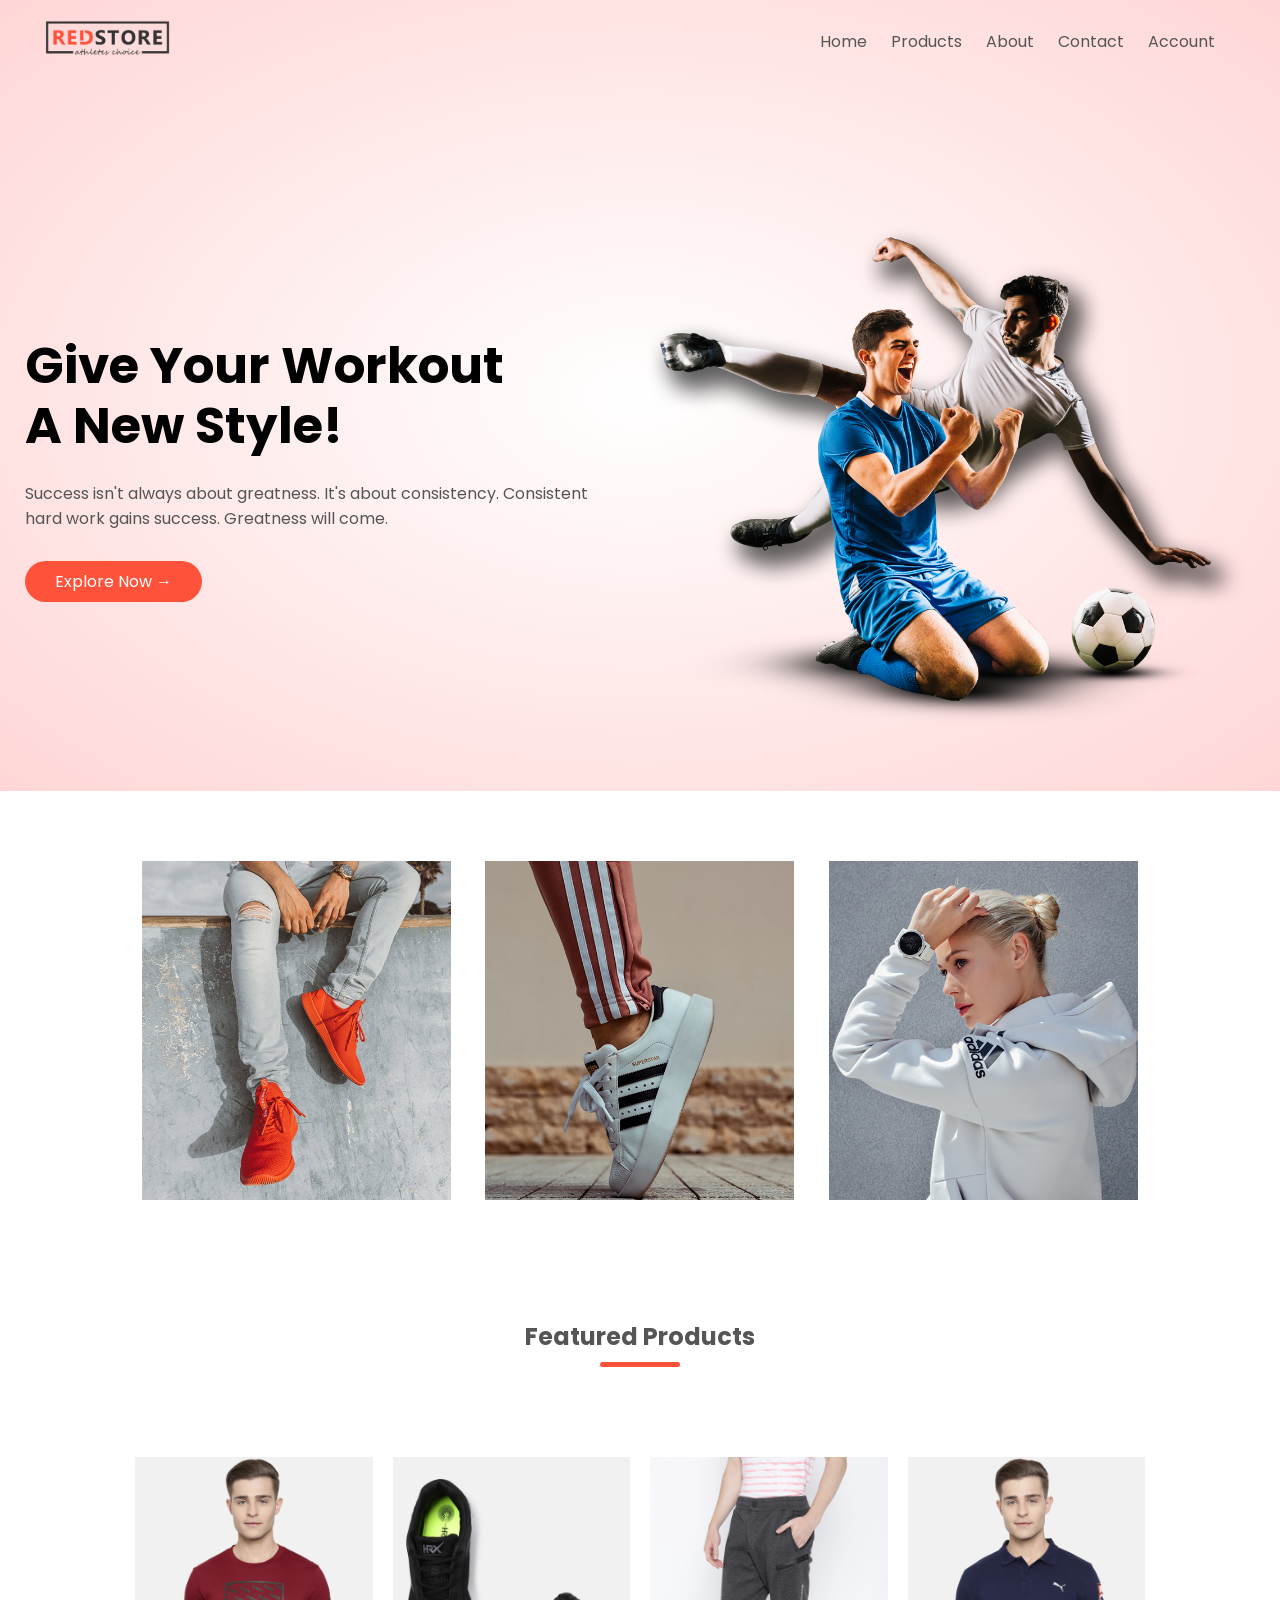
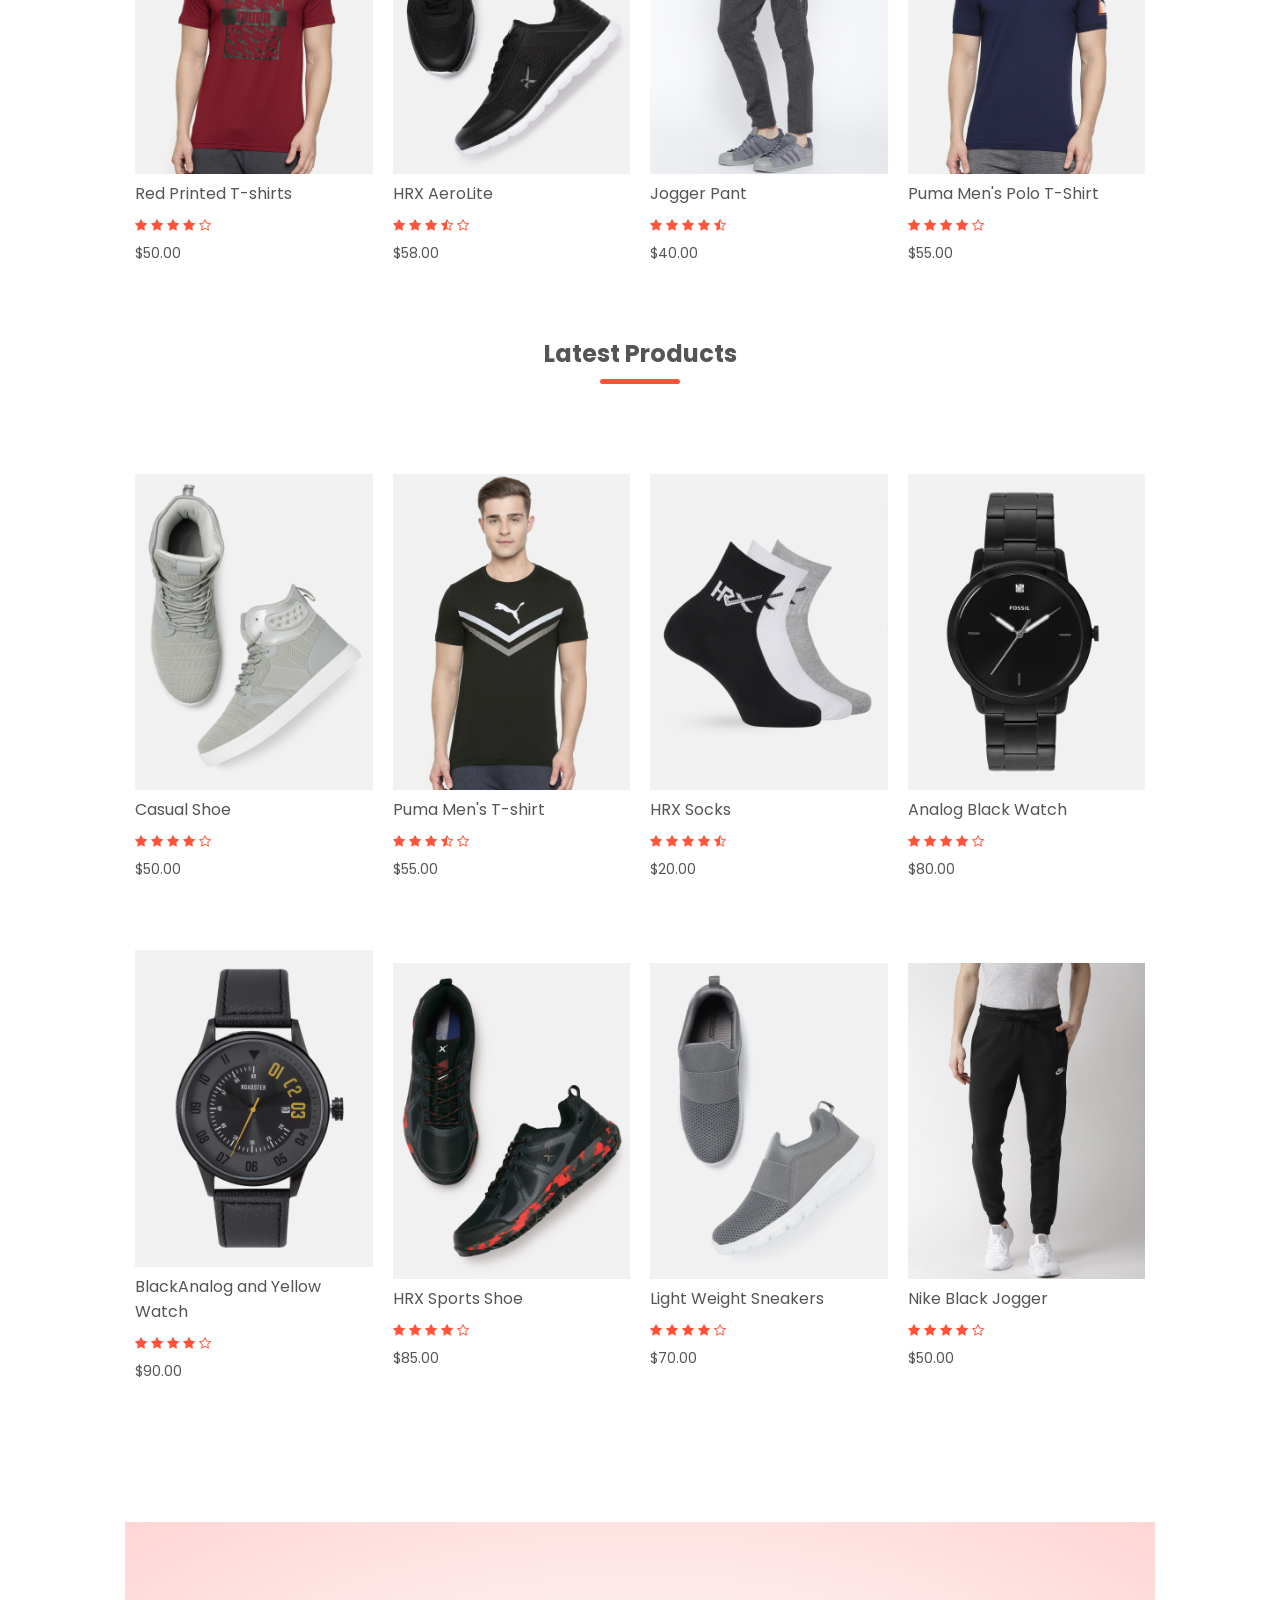
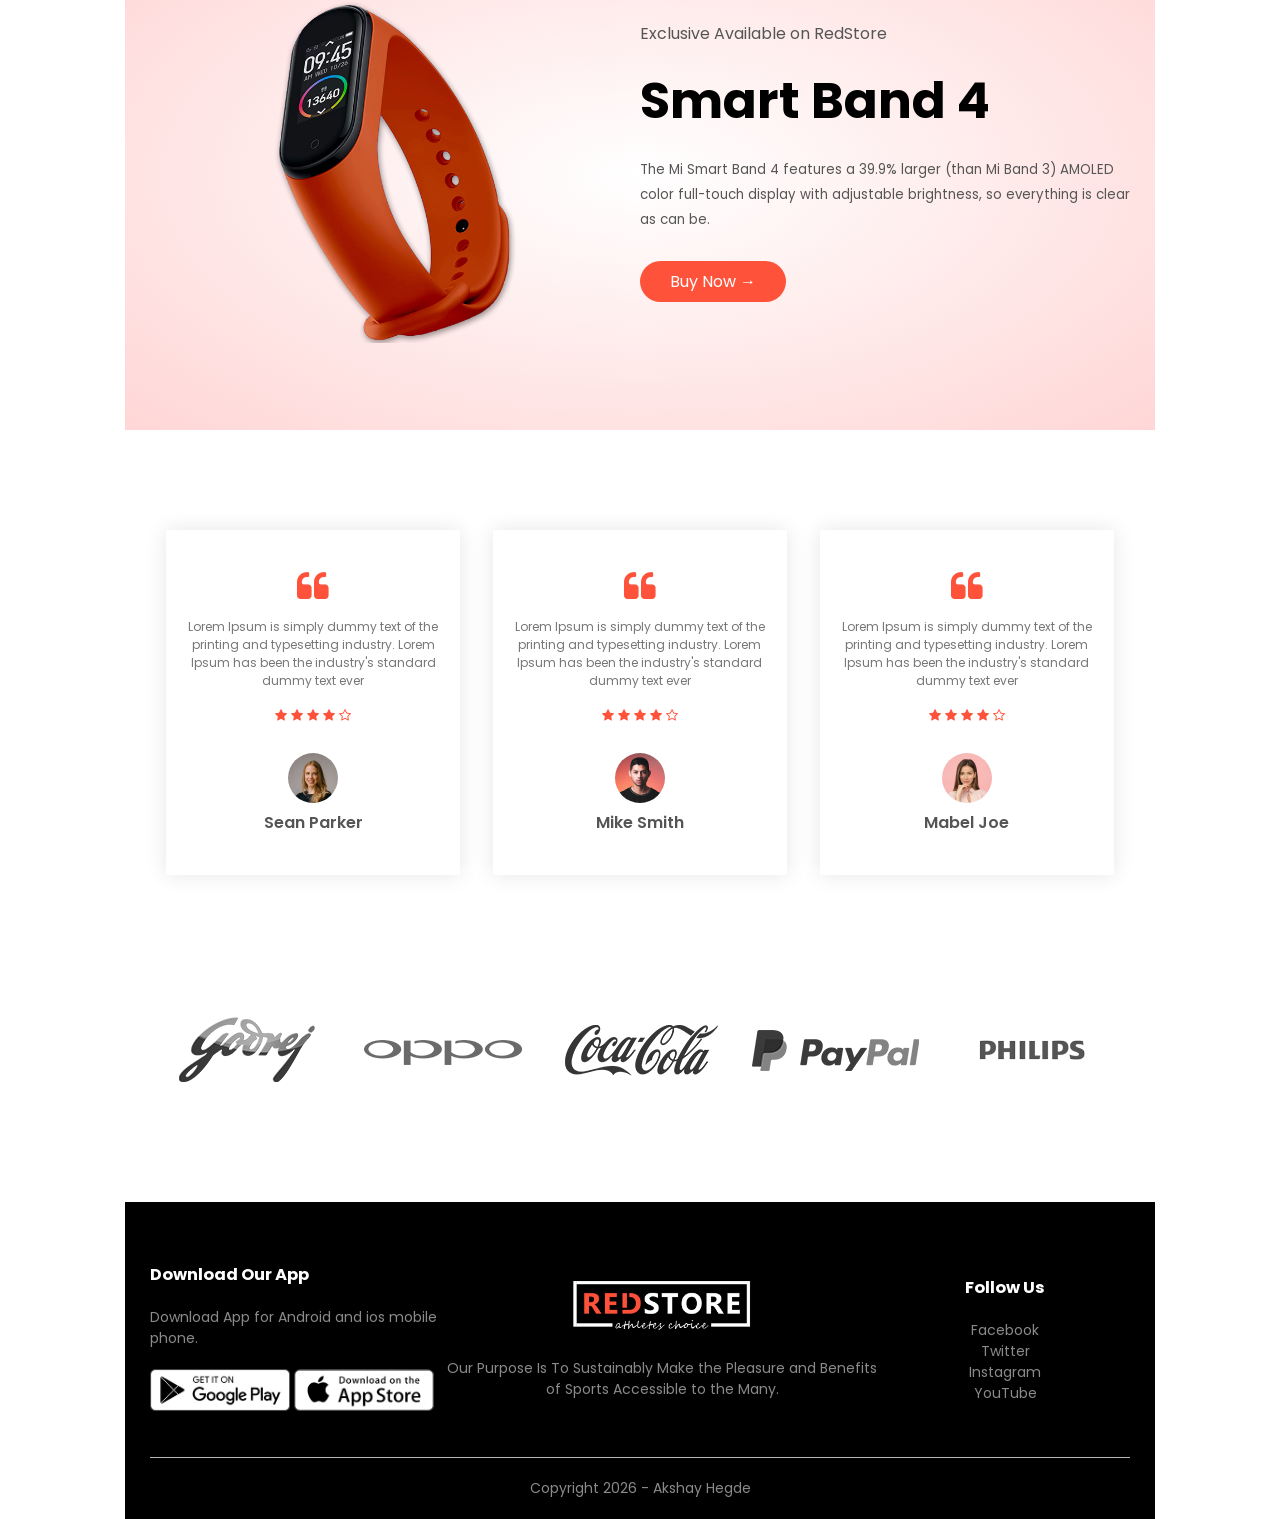
<file: RedStore_Img/index.html>
<!-----------index.html------------->

<!DOCTYPE html>
<html lang="en">
<head>
	<meta charset="UTF-8">
	<meta name="viewport" content="width=device-width,initial-scale=1.0">
	<title>RedStore | OnlineShopping Website Design</title>
	<link rel="stylesheet" href="style.css">
	<link rel="preconnect" href="https://fonts.googleapis.com">
<link rel="preconnect" href="https://fonts.gstatic.com" crossorigin>
<link href="https://fonts.googleapis.com/css2?family=Poppins:wght@300;400;500;600;700&display=swap" rel="stylesheet">
<link rel="stylesheet" href="https://cdnjs.cloudflare.com/ajax/libs/font-awesome/4.7.0/css/font-awesome.min.css">
</head>
<body>
<div class="header">

    <div class="container">
		<div class="navbar">
		<div class="logo">
			<a href="index.html"><img src="images/logo.png"width="125px"></a>
		</div>
		<nav>
			<ul id="MenuItems">
				<li><a href="index.html">Home</a></li>
				<li><a href="product.html">Products</a></li>
				<li><a href="about.html">About</a></li>
				<li><a href="contact.html">Contact</a></li>
				<li><a href="account.html">Account</a></li>
			</ul>
		</nav>
		
	<img src="images/menu.png" class="menu-icon" alt="menu" onclick="menutoggle()">	 
	    </div>
	    <div class="row">
	    	<div class="col-2">
	    		<h1>Give Your Workout<br> A New Style!</h1>
	    		<p>Success isn't always about greatness. It's about
	    		consistency. Consistent<br>hard work gains success. Greatness
	    	will come.</p>
	    	<a href="product.html"class="btn">Explore Now &#8594;</a>
	    	</div>
	    	<div class="col-2">
	    		<img src="images/image1.png">
	    	</div>
	    		
        </div>
    </div>
</div>

<!------------featured categories------------>
<div class="categories">
	<div class="small-container">
		<div class="row">
		<div class="col-3">
			<img src="images/category-1.jpg">
		</div>
		<div class="col-3">
			<img src="images/category-2.jpg">
		</div>
		<div class="col-3">
			<img src="images/category-3.jpg">
		</div>
	    </div>
	</div>
</div>
<!-----------featured products-------------->
<div class="small-container">
	<h2 class="title">Featured Products</h2>
	<div class="row">
	    <div class="col-4">
		<a href="product-details.html"><img src="images/product-1.jpg"></a>
	    <a href="product-details.html"><h4>Red Printed T-shirts</h4></a>
		    <div class="rating">
		    	<i class="fa fa-star"></i>
		    	<i class="fa fa-star"></i>
		    	<i class="fa fa-star"></i>
		    	<i class="fa fa-star"></i>
		    	<i class="fa fa-star-o"></i>
		    </div>
		    <p>$50.00</p>
        </div>
        <div class="col-4">
		<img src="images/product-2.jpg">
		<h4>HRX AeroLite</h4>
		    <div class="rating">
		    	<i class="fa fa-star"></i>
		    	<i class="fa fa-star"></i>
		    	<i class="fa fa-star"></i>
		    	<i class="fa fa-star-half-o"></i>
		    	<i class="fa fa-star-o"></i>
		    </div>
		    <p>$58.00</p>
        </div>
        <div class="col-4">
		<img src="images/product-3.jpg">
		<h4>Jogger Pant</h4>
		    <div class="rating">
		    	<i class="fa fa-star"></i>
		    	<i class="fa fa-star"></i>
		    	<i class="fa fa-star"></i>
		    	<i class="fa fa-star"></i>
		    	<i class="fa fa-star-half-o"></i>
		    </div>
		    <p>$40.00</p>
        </div>
        <div class="col-4">
		<img src="images/product-4.jpg">
		<h4>Puma Men's Polo T-Shirt</h4>
		    <div class="rating">
		    	<i class="fa fa-star"></i>
		    	<i class="fa fa-star"></i>
		    	<i class="fa fa-star"></i>
		    	<i class="fa fa-star"></i>
		    	<i class="fa fa-star-o"></i>
		    </div>
		    <p>$55.00</p>
        </div>
    </div>
    <h2 class="title">Latest Products</h2>
    <div class="row">
	    <div class="col-4">
		<img src="images/product-5.jpg">
		<h4>Casual Shoe</h4>
		    <div class="rating">
		    	<i class="fa fa-star"></i>
		    	<i class="fa fa-star"></i>
		    	<i class="fa fa-star"></i>
		    	<i class="fa fa-star"></i>
		    	<i class="fa fa-star-o"></i>
		    </div>
		    <p>$50.00</p>
        </div>
        <div class="col-4">
		<img src="images/product-6.jpg">
		<h4>Puma Men's T-shirt</h4>
		    <div class="rating">
		    	<i class="fa fa-star"></i>
		    	<i class="fa fa-star"></i>
		    	<i class="fa fa-star"></i>
		    	<i class="fa fa-star-half-o"></i>
		    	<i class="fa fa-star-o"></i>
		    </div>
		    <p>$55.00</p>
        </div>
        <div class="col-4">
		<img src="images/product-7.jpg">
		<h4>HRX Socks</h4>
		    <div class="rating">
		    	<i class="fa fa-star"></i>
		    	<i class="fa fa-star"></i>
		    	<i class="fa fa-star"></i>
		    	<i class="fa fa-star"></i>
		    	<i class="fa fa-star-half-o"></i>
		    </div>
		    <p>$20.00</p>
        </div>
        <div class="col-4">
		<img src="images/product-8.jpg">
		<h4>Analog Black Watch</h4>
		    <div class="rating">
		    	<i class="fa fa-star"></i>
		    	<i class="fa fa-star"></i>
		    	<i class="fa fa-star"></i>
		    	<i class="fa fa-star"></i>
		    	<i class="fa fa-star-o"></i>
		    </div>
		    <p>$80.00</p>
        </div>
</div>
<div class="row">        
        <div class="col-4">
		<img src="images/product-9.jpg">
		<h4>BlackAnalog and Yellow Watch</h4>
		    <div class="rating">
		    	<i class="fa fa-star"></i>
		    	<i class="fa fa-star"></i>
		    	<i class="fa fa-star"></i>
		    	<i class="fa fa-star"></i>
		    	<i class="fa fa-star-o"></i>
		    </div>
		    <p>$90.00</p>
        </div>
        <div class="col-4">
		<img src="images/product-10.jpg">
		<h4>HRX Sports Shoe</h4>
		    <div class="rating">
		    	<i class="fa fa-star"></i>
		    	<i class="fa fa-star"></i>
		    	<i class="fa fa-star"></i>
		    	<i class="fa fa-star"></i>
		    	<i class="fa fa-star-o"></i>
		    </div>
		    <p>$85.00</p>
		</div>
		<div class="col-4">
		<img src="images/product-11.jpg">
		<h4>Light Weight Sneakers</h4>
		    <div class="rating">
		    	<i class="fa fa-star"></i>
		    	<i class="fa fa-star"></i>
		    	<i class="fa fa-star"></i>
		    	<i class="fa fa-star"></i>
		    	<i class="fa fa-star-o"></i>
		    </div>
		    <p>$70.00</p>
		</div>
		<div class="col-4">
		<img src="images/product-12.jpg">
		<h4>Nike Black Jogger</h4>
		    <div class="rating">
		    	<i class="fa fa-star"></i>
		    	<i class="fa fa-star"></i>
		    	<i class="fa fa-star"></i>
		    	<i class="fa fa-star"></i>
		    	<i class="fa fa-star-o"></i>
		    </div>
		    <p>$50.00</p>
		</div>
</div>
<!----------offer--------->
<div class="offer">
	<div class="small-container">
		<div class="row">
			<div class="col-2">
				<img src="images/exclusive.png" class="offer-img">
			</div>
			<div class="col-2">
				<p>Exclusive Available on RedStore</p>
				<h1>Smart Band 4</h1>
				<small>The Mi Smart Band 4 features a 39.9% larger
				(than Mi Band 3) AMOLED color full-touch display with
			    adjustable brightness, so everything is clear as can be.</small>
			    <br><a href="" class="btn">Buy Now &#8594;</a>
			</div>
	    </div>
	</div>
</div>
<!-----------testimonial------------->
<div class="testimonial">
	<div class="small-container">
		<div class="row">
			<div class="col-3">
				<i class="fa fa-quote-left"></i>
                <p>Lorem Ipsum is simply dummy text of the printing
				and typesetting industry. Lorem Ipsum has been the
				industry's standard dummy text ever</p>
				<div class="rating">
		    	<i class="fa fa-star"></i>
		    	<i class="fa fa-star"></i>
		    	<i class="fa fa-star"></i>
		    	<i class="fa fa-star"></i>
		    	<i class="fa fa-star-o"></i>
		        </div>
		    <img src="images/user-1.png">
		    <h3>Sean Parker</h3>
		    </div>
		    <div class="col-3">
				<i class="fa fa-quote-left"></i>
                <p>Lorem Ipsum is simply dummy text of the printing
				and typesetting industry. Lorem Ipsum has been the
				industry's standard dummy text ever</p>
				<div class="rating">
		    	<i class="fa fa-star"></i>
		    	<i class="fa fa-star"></i>
		    	<i class="fa fa-star"></i>
		    	<i class="fa fa-star"></i>
		    	<i class="fa fa-star-o"></i>
		        </div>
		        <img src="images/user-2.png">
		        <h3>Mike Smith</h3>
		    </div>
		    <div class="col-3">
				<i class="fa fa-quote-left"></i>
                <p>Lorem Ipsum is simply dummy text of the printing
				and typesetting industry. Lorem Ipsum has been the
				industry's standard dummy text ever</p>
				<div class="rating">
		    	<i class="fa fa-star"></i>
		    	<i class="fa fa-star"></i>
		    	<i class="fa fa-star"></i>
		    	<i class="fa fa-star"></i>
		    	<i class="fa fa-star-o"></i>
		        </div>
		        <img src="images/user-3.png">
		        <h3>Mabel Joe</h3>
		    </div>
		</div>
	</div>
</div>
<!------------brands--------->
<div class="brands">
	<div class="small-container">
		<div class="row">
			<div class="col-5">
				<img src="images/logo-godrej.png">
			</div>
			<div class="col-5">
				<img src="images/logo-oppo.png">
			</div>
			<div class="col-5">
				<img src="images/logo-coca-cola.png">
			</div>
			<div class="col-5">
				<img src="images/logo-paypal.png">
			</div>
			<div class="col-5">
				<img src="images/logo-philips.png">
			</div>
		</div>
	</div>
</div>

<!-------footer------->
<div class="footer">
	<div class="container">
		<div class="row">
			<div class="footer-col-1">
				<h3>Download Our App</h3>
				<p>Download App for Android and ios mobile phone.</p>
				<div class="app-logo">
					<img src="images/play-store.png">
					<img src="images/app-store.png">
				</div>
			</div>
			<div class="footer-col-2">
				<img src="images/logo-white.png">
				<p>Our Purpose Is To Sustainably Make the Pleasure and
				 Benefits of Sports Accessible to the Many.</p>
			</div>
			<div class="footer-col-3">
				<h3>Follow Us</h3>
				<ul>
					<li>Facebook</li>
					<li>Twitter</li>
					<li>Instagram</li>
					<li>YouTube</li>
				</ul>
			</div>
		</div>
		<hr>
		<p class="copyright">Copyright 2026 - Akshay Hegde </p>
	</div>
</div>
<!-------js for toggle menu--------->
<script>
	var MenuItems = document.getElementById("MenuItems");
	MenuItems.style.maxHeight = "0px";
	function menutoggle(){
		if(MenuItems.style.maxHeight == "0px")
		{
			MenuItems.style.maxHeight = "200px"
		}
		else{
			MenuItems.style.maxHeight = "0px"
		}
	} 
	
</script>

</body>
</html>
</file>
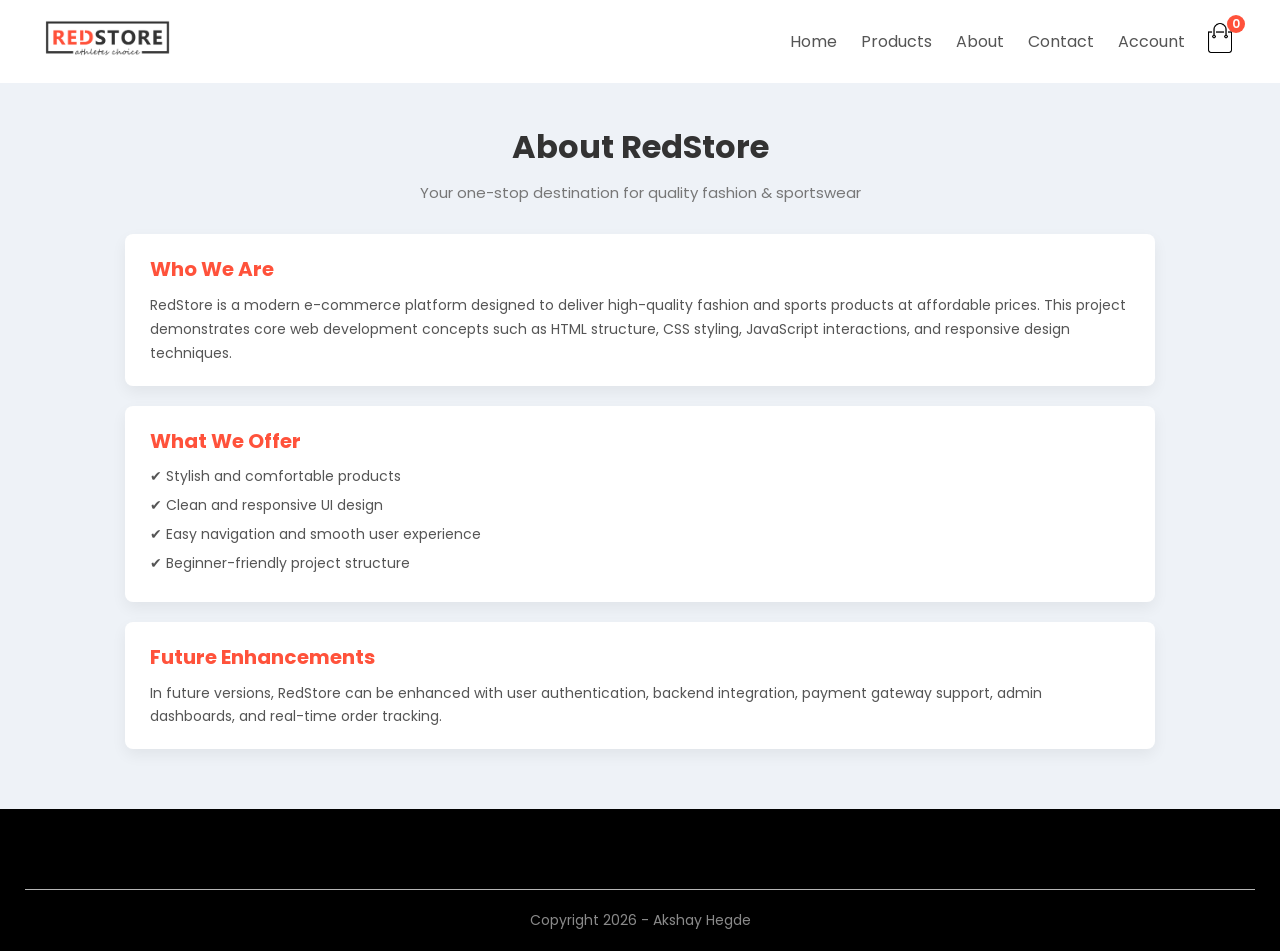
<file: RedStore_Img/about.html>
<!DOCTYPE html>
<html lang="en">
<head>
    <meta charset="UTF-8">
    <meta name="viewport" content="width=device-width, initial-scale=1.0">
    <title>About Us - RedStore</title>
    <link rel="stylesheet" href="style.css">
    <link href="https://fonts.googleapis.com/css2?family=Poppins:wght@300;400;500;600&display=swap" rel="stylesheet">
</head>
<body>

<!-- Navbar -->
<div class="container">
    <div class="navbar">
        <div class="logo">
            <img src="images/logo.png" width="125px">
        </div>
        <nav>
            <ul id="MenuItems">
                <li><a href="index.html">Home</a></li>
                <li><a href="product.html">Products</a></li>
                <li><a href="about.html" class="active">About</a></li>
                <li><a href="contact.html">Contact</a></li>
                <li><a href="account.html">Account</a></li>
            </ul>
        </nav>
        <a href="cart.html" class="cart-icon">
  <img src="images/cart.png" width="30px">
  <span id="cart-count">0</span>
</a>
    </div>
</div>

<!-- About Section -->
<section class="about-page">
    <div class="small-container">
        <h1>About RedStore</h1>
        <p class="about-tagline">Your one-stop destination for quality fashion & sportswear</p>

        <div class="about-box">
            <h3>Who We Are</h3>
            <p>
                RedStore is a modern e-commerce platform designed to deliver high-quality
                fashion and sports products at affordable prices. This project demonstrates
                core web development concepts such as HTML structure, CSS styling,
                JavaScript interactions, and responsive design techniques.
            </p>
        </div>

        <div class="about-box">
            <h3>What We Offer</h3>
            <ul>
                <li>✔ Stylish and comfortable products</li>
                <li>✔ Clean and responsive UI design</li>
                <li>✔ Easy navigation and smooth user experience</li>
                <li>✔ Beginner-friendly project structure</li>
            </ul>
        </div>

        <div class="about-box">
            <h3>Future Enhancements</h3>
            <p>
                In future versions, RedStore can be enhanced with user authentication,
                backend integration, payment gateway support, admin dashboards,
                and real-time order tracking.
            </p>
        </div>
    </div>
</section>

<!-- Footer -->
<div class="footer">
    <div class="container">
        <hr>
        <p class="copyright">Copyright 2026 - Akshay Hegde</p>
    </div>
</div>

</body>
</html>
</file>
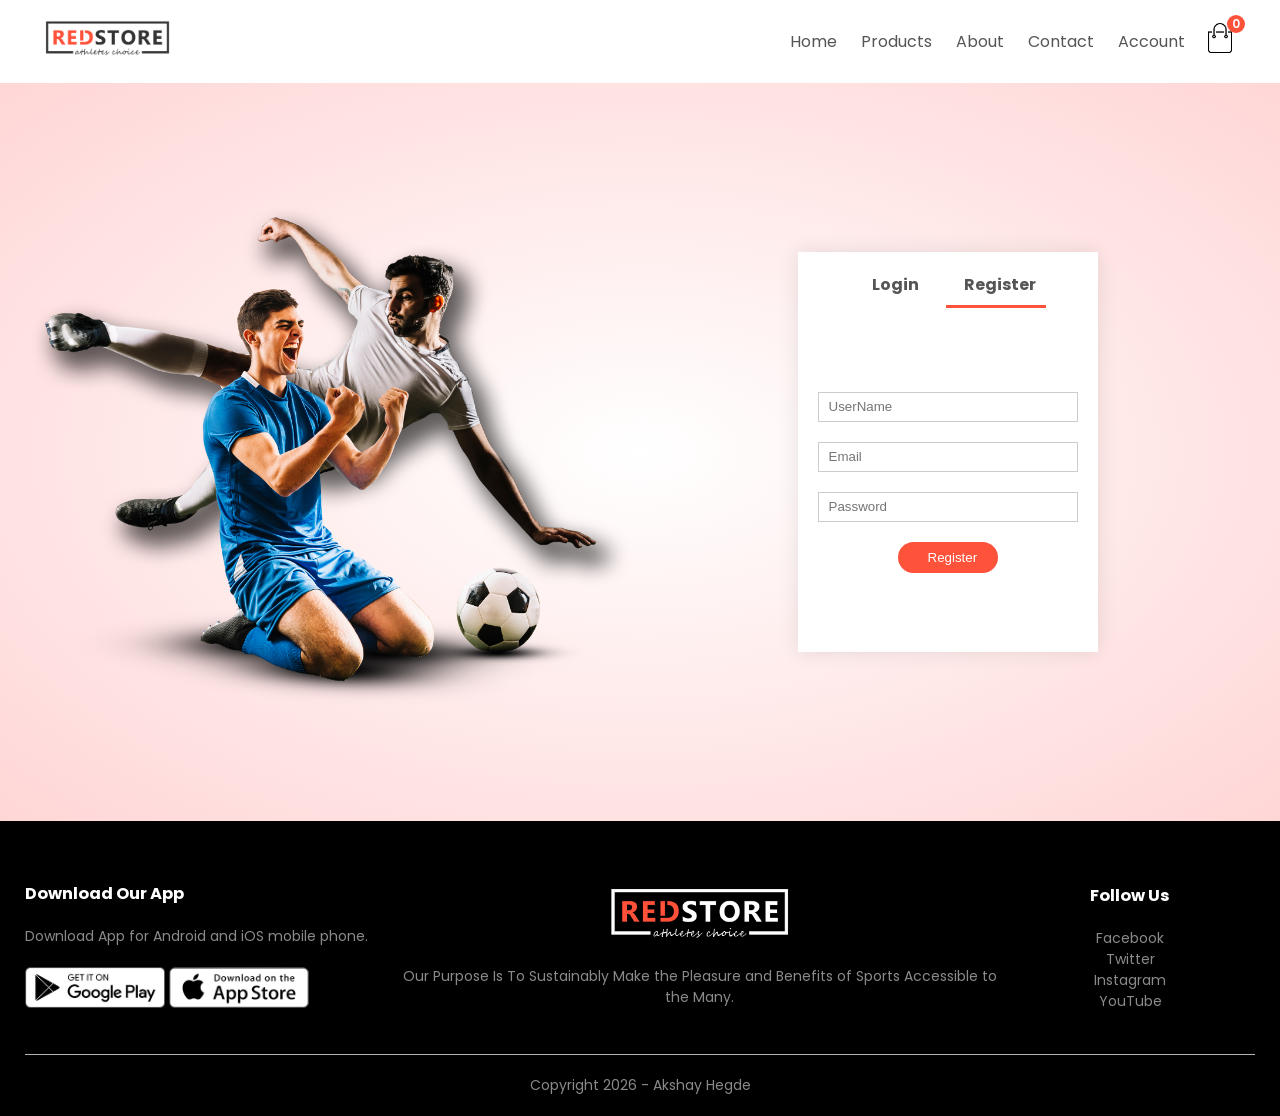
<file: RedStore_Img/account.html>
<!----------account.html----------->

<!DOCTYPE html>
<html lang="en">
<head>
	<meta charset="UTF-8">
	<meta name="viewport" content="width=device-width,initial-scale=1.0">
	<title>Account - RedStore</title>
	<link rel="stylesheet" href="style.css">
	<link rel="preconnect" href="https://fonts.googleapis.com">
	<link rel="preconnect" href="https://fonts.gstatic.com" crossorigin>
	<link href="https://fonts.googleapis.com/css2?family=Poppins:wght@300;400;500;600;700&display=swap" rel="stylesheet">
	<link rel="stylesheet" href="https://cdnjs.cloudflare.com/ajax/libs/font-awesome/4.7.0/css/font-awesome.min.css">
</head>
<body>

    <!-- Navbar -->
    <div class="container">
		<div class="navbar">
			<div class="logo">
				<img src="images/logo.png" width="125px" alt="RedStore Logo">
			</div>
			<nav>
				<ul id="MenuItems">
					<li><a href="">Home</a></li>
					<li><a href="">Products</a></li>
					<li><a href="">About</a></li>
					<li><a href="">Contact</a></li>
					<li><a href="">Account</a></li>
				</ul>
			</nav>
			<a href="cart.html" class="cart-icon">
				<img src="images/cart.png" width="30px" alt="Cart">
				<span id="cart-count">0</span>
			</a>
			<img src="images/menu.png" class="menu-icon" alt="menu" onclick="menutoggle()">	 
	    </div>
    </div>

    <!-- Account Page -->
    <div class="account-page">
		<div class="container">
			<div class="row">
				<div class="col-2">
					<img src="images/image1.png" width="100%" alt="Account Image">
				</div>
				<div class="col-2">
					<div class="form-container">
						<div class="form-btn">
							<span onclick="login()">Login</span>
							<span onclick="register()">Register</span>
							<hr id="Indicator">
						</div>

						<!-- Login Form -->
						<form id="LoginForm">
							<input type="text" placeholder="UserName" required>
							<input type="password" placeholder="Password" required>
							<button type="submit" class="btn">Login</button>
							<br>
							<a href="#">Forgot password?</a>
						</form>

						<!-- Register Form -->
						<form id="RegForm">
							<input type="text" placeholder="UserName" required>
							<input type="email" placeholder="Email" required>
							<input type="password" placeholder="Password" required>
							<button type="submit" class="btn">Register</button>
						</form>

					</div>
				</div>
			</div>
		</div>
	</div>

    <!-- Footer -->
    <div class="footer">
		<div class="container">
			<div class="row">
				<div class="footer-col-1">
					<h3>Download Our App</h3>
					<p>Download App for Android and iOS mobile phone.</p>
					<div class="app-logo">
						<img src="images/play-store.png" alt="Play Store">
						<img src="images/app-store.png" alt="App Store">
					</div>
				</div>
				<div class="footer-col-2">
					<img src="images/logo-white.png" alt="RedStore Logo">
					<p>Our Purpose Is To Sustainably Make the Pleasure and Benefits of Sports Accessible to the Many.</p>
				</div>
				<div class="footer-col-3">
					<h3>Follow Us</h3>
					<ul>
						<li>Facebook</li>
						<li>Twitter</li>
						<li>Instagram</li>
						<li>YouTube</li>
					</ul>
				</div>
			</div>
			<hr>
			<p class="copyright">Copyright 2026 - Akshay Hegde</p>
		</div>
	</div>

    <!-- JS for Menu Toggle -->
	<script>
		var MenuItems = document.getElementById("MenuItems");
		MenuItems.style.maxHeight = "0px";
		function menutoggle(){
			if(MenuItems.style.maxHeight == "0px"){
				MenuItems.style.maxHeight = "200px";
			} else {
				MenuItems.style.maxHeight = "0px";
			}
		} 
	</script>

	<!-- JS for Form Toggle -->
	<script>
		var LoginForm = document.getElementById("LoginForm");
		var RegForm = document.getElementById("RegForm");
		var Indicator = document.getElementById("Indicator");

		function register(){
			RegForm.style.transform = "translateX(0px)";
			LoginForm.style.transform = "translateX(0px)";
			Indicator.style.transform = "translateX(100px)";
		}

		function login(){
			RegForm.style.transform = "translateX(300px)";
			LoginForm.style.transform = "translateX(300px)";
			Indicator.style.transform = "translateX(0px)";
		}

		// ------------------ Frontend Login/Register ------------------

		// Register user
		RegForm.addEventListener("submit", function(e){
			e.preventDefault();
			var username = RegForm.querySelector('input[placeholder="UserName"]').value;
			var email = RegForm.querySelector('input[placeholder="Email"]').value;
			var password = RegForm.querySelector('input[placeholder="Password"]').value;

			if(!username || !email || !password){
				alert("Please fill all fields!");
				return;
			}

			var users = JSON.parse(localStorage.getItem("users") || "[]");
			if(users.some(u => u.username === username)){
				alert("Username already exists!");
				return;
			}

			users.push({username, email, password});
			localStorage.setItem("users", JSON.stringify(users));
			alert("Registration successful! You can now login.");
			login(); // Switch to login form
		});

		// Login user
		LoginForm.addEventListener("submit", function(e){
			e.preventDefault();
			var username = LoginForm.querySelector('input[placeholder="UserName"]').value;
			var password = LoginForm.querySelector('input[placeholder="Password"]').value;

			var users = JSON.parse(localStorage.getItem("users") || "[]");
			var user = users.find(u => u.username === username && u.password === password);

			if(user){
				localStorage.setItem("loggedInUser", JSON.stringify(user));
				alert("Login successful!");
				window.location.href = "index.html";
			} else {
				alert("Invalid username or password!");
			}
		});
	</script>

</body>
</html>
</file>
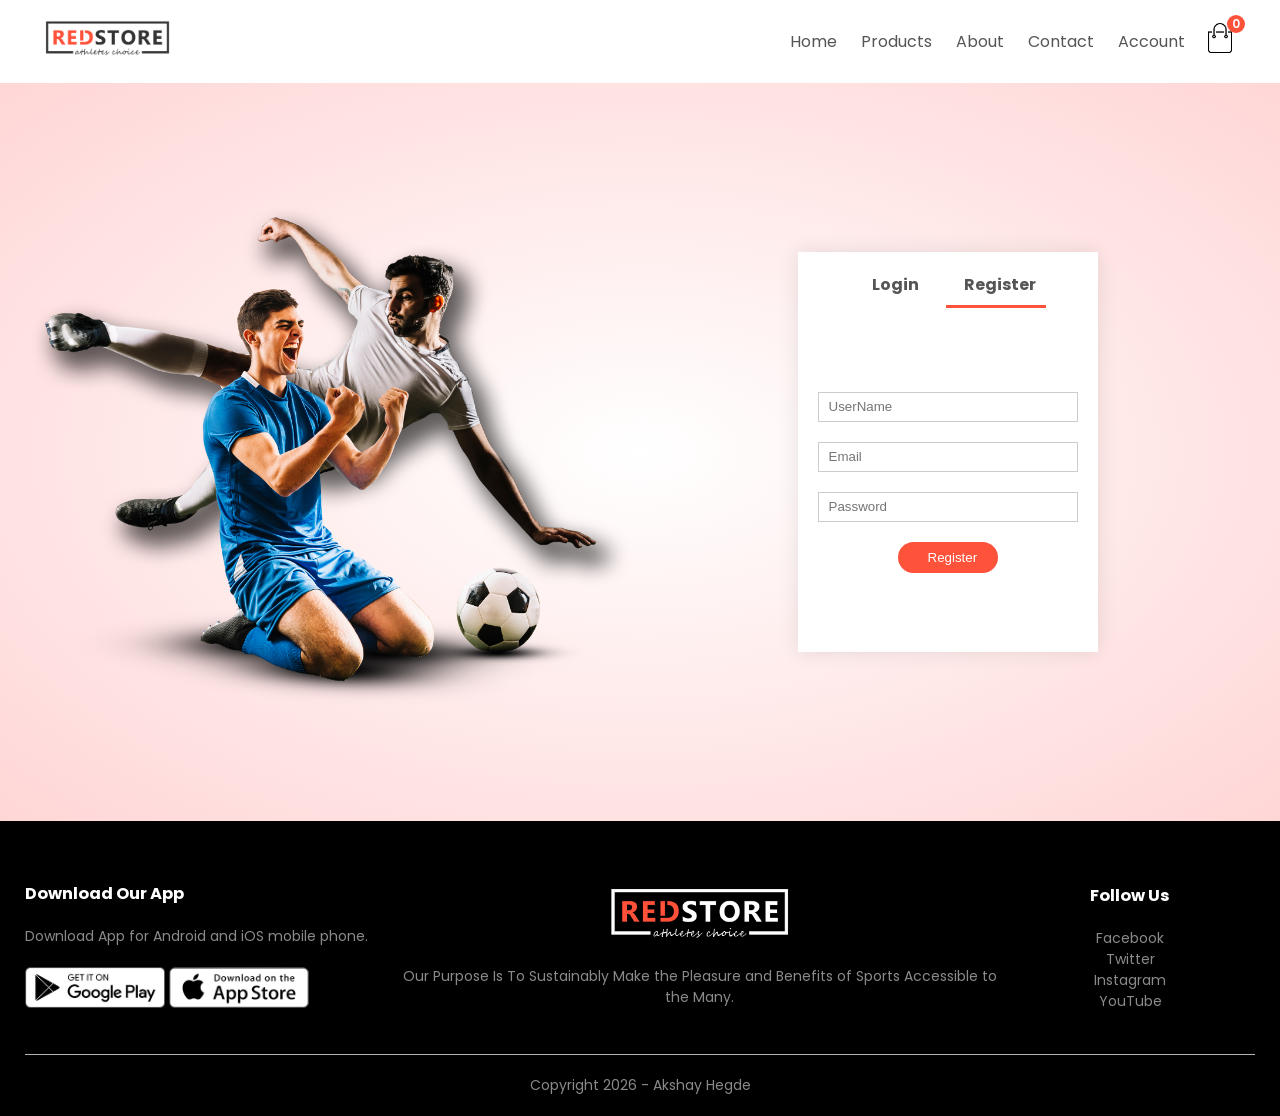
<file: RedStore_Img/cart.html>
<!------- cart.html --------->
<!DOCTYPE html>
<html lang="en">
<head>
	<meta charset="UTF-8">
	<meta name="viewport" content="width=device-width, initial-scale=1.0">
	<title>Cart - RedStore</title>

	<link rel="stylesheet" href="style.css">
	<link href="https://fonts.googleapis.com/css2?family=Poppins:wght@300;400;500;600;700&display=swap" rel="stylesheet">
	<link rel="stylesheet" href="https://cdnjs.cloudflare.com/ajax/libs/font-awesome/4.7.0/css/font-awesome.min.css">
</head>
<body>

<script>
/* -------- LOGIN CHECK -------- */
const loggedInUser = JSON.parse(localStorage.getItem("loggedInUser"));
if(!loggedInUser){
	alert("Please login to view your cart");
	window.location.href = "account.html";
}
</script>

<!---------- Navbar ---------->
<div class="container">
	<div class="navbar">
		<div class="logo">
			<a href="index.html">
				<img src="images/logo.png" width="125px" alt="Logo">
			</a>
		</div>
		<nav>
			<ul id="MenuItems">
				<li><a href="index.html">Home</a></li>
				<li><a href="product.html">Products</a></li>
				<li><a href="about.html">About</a></li>
				<li><a href="contact.html">Contact</a></li>
				<li><a href="account.html">Account</a></li>
			</ul>
		</nav>
		<a href="cart.html" class="cart-icon">
			<img src="images/cart.png" width="30px">
			<span id="cart-count">0</span>
		</a>
		<img src="images/menu.png" class="menu-icon" onclick="menutoggle()">
	</div>
</div>

<!---------- Cart Section ---------->
<div class="small-container cart-page">

	<table id="cart-table">
		<tr>
			<th>Product</th>
			<th>Quantity</th>
			<th>Subtotal</th>
		</tr>
	</table>

	<p id="empty-cart-msg" style="text-align:center; display:none;">
		Your cart is empty
	</p>

	<div class="total-price">
		<table>
			<tr>
				<td>Subtotal</td>
				<td id="subtotal">$0.00</td>
			</tr>
			<tr>
				<td>Tax (10%)</td>
				<td id="tax">$0.00</td>
			</tr>
			<tr>
				<td>Total</td>
				<td id="total">$0.00</td>
			</tr>
		</table>
	</div>

	<div class="buy-now-wrapper">
		<a id="action-link" href="product.html">
			<button id="action-btn" class="buy-now-btn">Continue Shopping</button>
		</a>
	</div>
</div>

<!---------- Footer ---------->
<div class="footer">
	<div class="container">
		<hr>
		<p class="copyright">
			Copyright 2026 - Akshay Hegde
		</p>
	</div>
</div>

<script>
/* -------- MENU TOGGLE -------- */
var MenuItems = document.getElementById("MenuItems");
MenuItems.style.maxHeight = "0px";
function menutoggle(){
	MenuItems.style.maxHeight =
	MenuItems.style.maxHeight == "0px" ? "200px" : "0px";
}

/* -------- CART LOGIC -------- */
let cart = JSON.parse(localStorage.getItem("cart")) || [];

const cartTable = document.getElementById("cart-table");
const subtotalEl = document.getElementById("subtotal");
const taxEl = document.getElementById("tax");
const totalEl = document.getElementById("total");
const emptyMsg = document.getElementById("empty-cart-msg");
const cartCount = document.getElementById("cart-count");
const actionBtn = document.getElementById("action-btn");
const actionLink = document.getElementById("action-link");

function updateCartCount(){
	let count = cart.reduce((sum,item)=> sum + item.quantity, 0);
	cartCount.innerText = count;
}

function renderCart(){

	cartTable.innerHTML = `
	<tr>
		<th>Product</th>
		<th>Quantity</th>
		<th>Subtotal</th>
	</tr>`;

	if(cart.length === 0){
		emptyMsg.style.display = "block";
		subtotalEl.innerText = "$0.00";
		taxEl.innerText = "$0.00";
		totalEl.innerText = "$0.00";

		actionBtn.innerText = "Continue Shopping";
		actionLink.href = "product.html";

		updateCartCount();
		return;
	}

	emptyMsg.style.display = "none";
	let subtotal = 0;

	cart.forEach((item,index)=>{
		let itemTotal = item.price * item.quantity;
		subtotal += itemTotal;

		let row = document.createElement("tr");
		row.innerHTML = `
		<td>
			<div class="cart-info">
				<img src="${item.image}">
				<div>
					<p>${item.name}</p>
					<small>Price: $${item.price}</small><br>
					<a href="#" class="remove" data-index="${index}">Remove</a>
				</div>
			</div>
		</td>
		<td>
			<input type="number" min="1" value="${item.quantity}"
			       class="qty" data-index="${index}">
		</td>
		<td>$${itemTotal.toFixed(2)}</td>
		`;
		cartTable.appendChild(row);
	});

	let tax = subtotal * 0.10;
	subtotalEl.innerText = "$" + subtotal.toFixed(2);
	taxEl.innerText = "$" + tax.toFixed(2);
	totalEl.innerText = "$" + (subtotal + tax).toFixed(2);

	actionBtn.innerText = "Buy Now";
	actionLink.href = "payment.html";

	updateCartCount();
	addEvents();
}

function addEvents(){

	document.querySelectorAll(".qty").forEach(input=>{
		input.addEventListener("change", e=>{
			let i = e.target.dataset.index;
			cart[i].quantity = parseInt(e.target.value);
			localStorage.setItem("cart", JSON.stringify(cart));
			renderCart();
		});
	});

	document.querySelectorAll(".remove").forEach(btn=>{
		btn.addEventListener("click", e=>{
			e.preventDefault();
			let i = e.target.dataset.index;
			cart.splice(i,1);
			localStorage.setItem("cart", JSON.stringify(cart));
			renderCart();
		});
	});
}

renderCart();
</script>

</body>
</html>
</file>
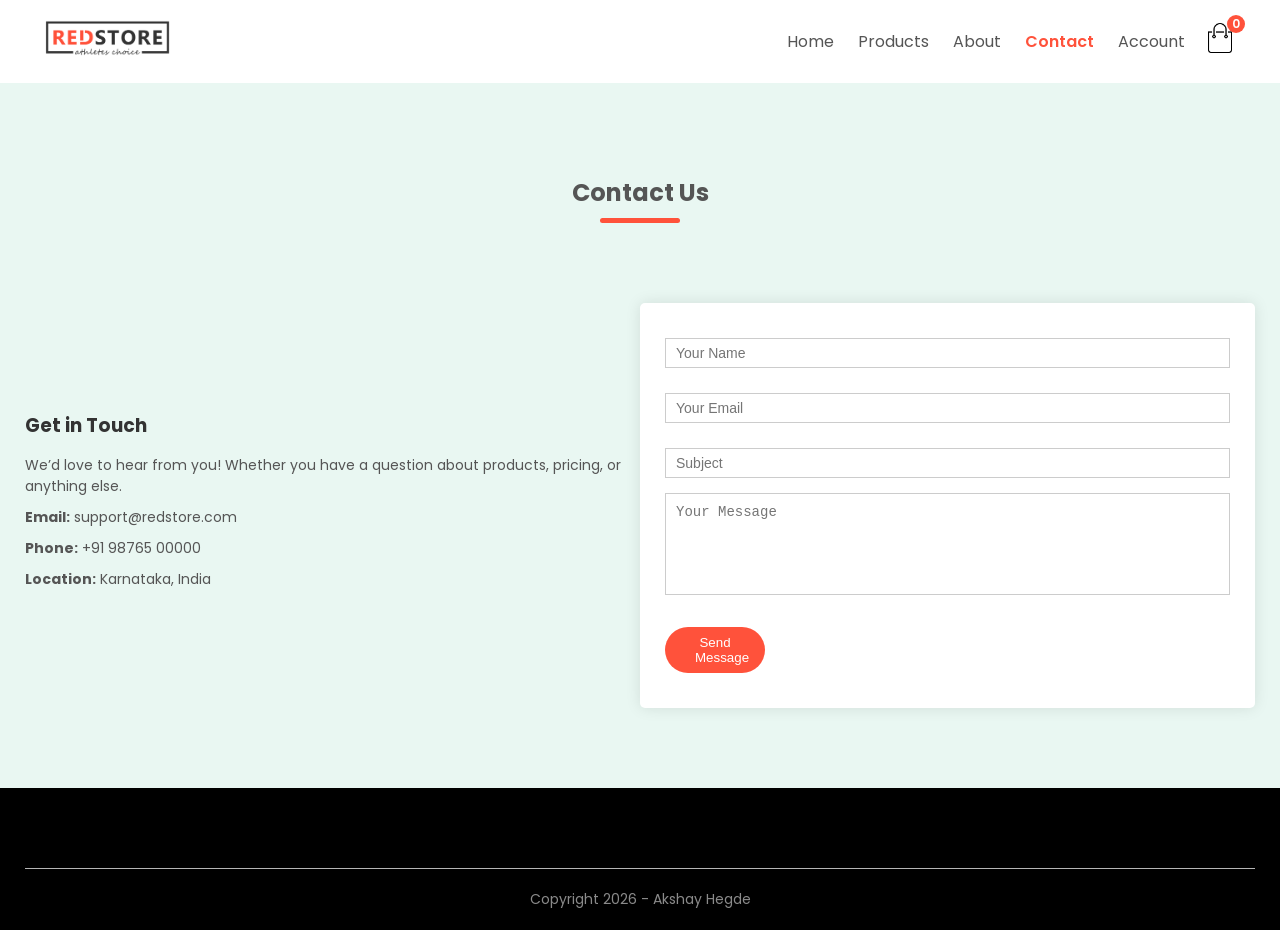
<file: RedStore_Img/contact.html>
<!----------contact.html----------->
<!DOCTYPE html>
<html lang="en">
<head>
    <meta charset="UTF-8">
    <meta name="viewport" content="width=device-width, initial-scale=1.0">
    <title>Contact Us - RedStore</title>
    <link rel="stylesheet" href="style.css">
    <link rel="preconnect" href="https://fonts.googleapis.com">
    <link rel="preconnect" href="https://fonts.gstatic.com" crossorigin>
    <link href="https://fonts.googleapis.com/css2?family=Poppins:wght@300;400;500;600&display=swap" rel="stylesheet">
</head>
<body>

<!-- Navbar -->
<div class="container">
    <div class="navbar">
        <div class="logo">
            <a href="index.html"><img src="images/logo.png" width="125px"></a>
        </div>
        <nav>
            <ul id="MenuItems">
                <li><a href="index.html">Home</a></li>
                <li><a href="product.html">Products</a></li>
                <li><a href="about.html">About</a></li>
                <li><a href="contact.html" class="active-link">Contact</a></li>
                <li><a href="account.html">Account</a></li>
            </ul>
        </nav>
        <a href="cart.html" class="cart-icon">
  <img src="images/cart.png" width="30px">
  <span id="cart-count">0</span>
</a>
        <img src="images/menu.png" class="menu-icon" onclick="menutoggle()">
    </div>
</div>

<!-- Contact Section -->
<div class="contact-page">
    <div class="container">
        <h2 class="title">Contact Us</h2>

        <div class="row">
            <!-- Contact Info -->
            <div class="col-2 contact-info">
                <h3>Get in Touch</h3>
                <p>We’d love to hear from you! Whether you have a question about products, pricing, or anything else.</p>

                <p><strong>Email:</strong> support@redstore.com</p>
                <p><strong>Phone:</strong> +91 98765 00000</p>
                <p><strong>Location:</strong> Karnataka, India</p>
            </div>

            <!-- Contact Form -->
            <div class="col-2">
                <form class="contact-form" onsubmit="return showMessage()">
                    <input type="text" placeholder="Your Name" required>
                    <input type="email" placeholder="Your Email" required>
                    <input type="text" placeholder="Subject">
                    <textarea placeholder="Your Message" rows="5" required></textarea>
                    <button type="submit" class="btn">Send Message</button>
                </form>
            </div>
        </div>
    </div>
</div>

<!-- Footer -->
<div class="footer">
    <div class="container">
        <hr>
        <p class="copyright">Copyright 2026 - Akshay Hegde</p>
    </div>
</div>

<!-- JS -->
<script>
    var MenuItems = document.getElementById("MenuItems");
    MenuItems.style.maxHeight = "0px";
    function menutoggle(){
        MenuItems.style.maxHeight =
        MenuItems.style.maxHeight == "0px" ? "200px" : "0px";
    }

    function showMessage(){
        alert("Thank you! Your message has been sent.");
        return false;
    }
</script>

</body>
</html>
</file>
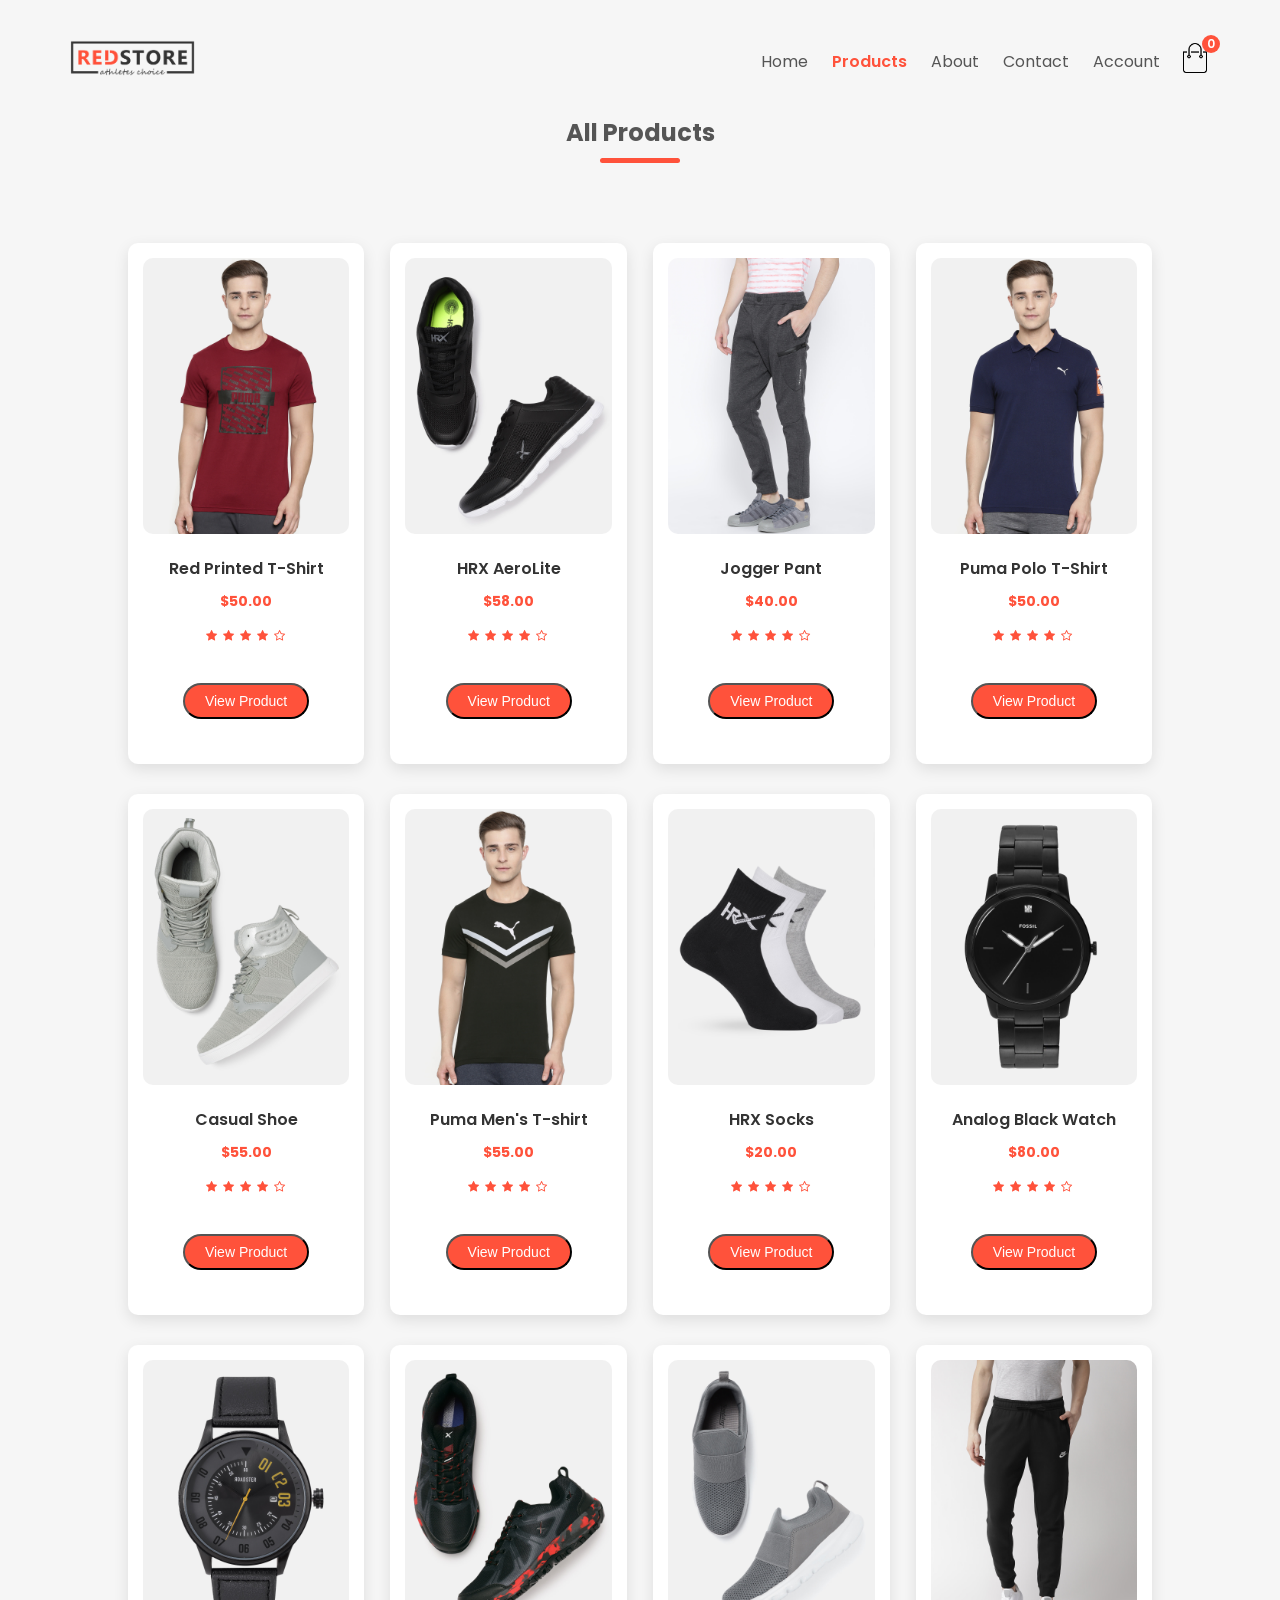
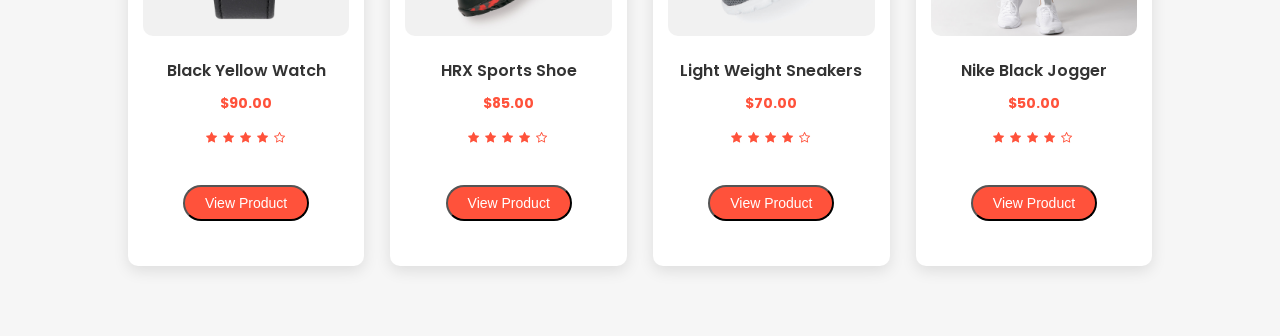
<file: RedStore_Img/payment.html>
<!DOCTYPE html>
<html lang="en">
<head>
    <meta charset="UTF-8">
    <meta name="viewport" content="width=device-width, initial-scale=1.0">
    <title>Payment - RedStore</title>

    <link rel="stylesheet" href="style.css">
    <link href="https://fonts.googleapis.com/css2?family=Poppins:wght@300;400;500;600;700&display=swap" rel="stylesheet">

    <style>
        /* ================= PAYMENT PAGE ONLY ================= */

        .payment-container {
            max-width: 1100px;
            margin: 40px auto;
            padding: 20px;
            font-family: 'Poppins', sans-serif;
        }

        .payment-container h2 {
            text-align: center;
            margin-bottom: 25px;
        }

        .payment-row {
            display: flex;
            gap: 30px;
            flex-wrap: wrap;
        }

        .payment-box {
            flex: 1;
            background: #_toggleffffff;
            padding: 20px;
            border-radius: 6px;
            box-shadow: 0 2px 10px rgba(0,0,0,0.08);
        }

        .payment-box h3 {
            color: #ff523b;
            margin-bottom: 15px;
        }

        /* Order table */
        .payment-box table {
            width: 100%;
            border-collapse: collapse;
        }

        .payment-box th {
            background: #ff523b;
            color: white;
            padding: 10px;
            text-align: left;
            font-size: 14px;
        }

        .payment-box td {
            padding: 10px;
            border-bottom: 1px solid #ddd;
        }

        .final-amount {
            margin-top: 15px;
            font-size: 18px;
            font-weight: 600;
        }

        /* Payment options */
        .payment-option {
            display: grid;
            grid-template-columns: 20px 1fr;
            column-gap: 12px;
            margin-bottom: 14px;
            align-items: start;
        }

        .payment-option input[type="radio"] {
            margin-top: 4px;
        }

        .payment-option label {
            cursor: pointer;
            line-height: 1.5;
        }

        /* Input fields */
        .pay-fields {
            margin-bottom: 12px;
        }

        .pay-fields input {
            width: 100%;
            padding: 10px;
            margin-top: 8px;
            border: 1px solid #ccc;
            border-radius: 4px;
            font-size: 14px;
        }

        /* Buttons */
        .pay-btn {
            background: #ff523b;
            color: white;
            border: none;
            padding: 10px 28px;
            border-radius: 30px;
            cursor: pointer;
            margin-top: 12px;
            margin-right: 10px;
        }

        @media (max-width: 768px) {
            .payment-row {
                flex-direction: column;
            }
        }
    </style>
</head>

<body>

<script>
    /* -------- LOGIN & CART CHECK -------- */
    const user = JSON.parse(localStorage.getItem("loggedInUser"));
    const cart = JSON.parse(localStorage.getItem("cart")) || [];

    if (!user) {
        alert("Please login to continue");
        window.location.href = "account.html";
    }

    if (cart.length === 0) {
        alert("Your cart is empty");
        window.location.href = "product.html";
    }
</script>

<!---------- Navbar ---------->
<div class="container">
    <div class="navbar">
        <div class="logo">
            <a href="index.html">
                <img src="images/logo.png" width="125px" alt="Logo">
            </a>
        </div>
    </div>
</div>

<!---------- Payment Section ---------->
<div class="payment-container">

    <h2>Payment Details</h2>

    <div class="payment-row">

        <!-- Order Summary -->
        <div class="payment-box">
            <h3>Order Summary</h3>

            <table id="summary-table">
                <tr>
                    <th>Product</th>
                    <th>Qty</th>
                    <th>Price</th>
                </tr>
            </table>

            <div class="final-amount">
                Total: <span id="final-total">$0.00</span>
            </div>
        </div>

        <!-- Payment Form -->
        <div class="payment-box">
            <h3>Choose Payment Method</h3>

            <form id="paymentForm">

                <div class="payment-option">
                    <input type="radio" name="payment" id="card" checked>
                    <label for="card">Card Payment</label>
                </div>

                <div class="payment-option">
                    <input type="radio" name="payment" id="upi">
                    <label for="upi">UPI</label>
                </div>

                <div class="payment-option">
                    <input type="radio" name="payment" id="cod">
                    <label for="cod">Cash on Delivery</label>
                </div>

                <!-- Card Fields -->
                <div class="pay-fields" id="cardFields">
                    <input type="text" placeholder="Card Number" required>
                    <input type="text" placeholder="Name on Card" required>
                    <input type="text" placeholder="Expiry Date" required>
                </div>

                <!-- UPI Fields -->
                <div class="pay-fields" id="upiFields" style="display:none;">
                    <input type="text" placeholder="UPI ID">
                </div>

                <button type="submit" class="pay-btn">Pay Now</button>
                <button type="button" class="pay-btn" onclick="history.back()">Back</button>

            </form>
        </div>

    </div>
</div>

<!---------- Footer ---------->
<div class="footer">
    <div class="container">
        <hr>
        <p class="copyright">
            Copyright 2026 - Akshay Hegde
        </p>
    </div>
</div>

<script>
    /* -------- ORDER SUMMARY -------- */
    const table = document.getElementById("summary-table");
    const totalEl = document.getElementById("final-total");

    let total = 0;

    cart.forEach(item => {
        let itemTotal = item.price * item.quantity;
        total += itemTotal;

        let row = document.createElement("tr");
        row.innerHTML = `
            <td>${item.name}</td>
            <td>${item.quantity}</td>
            <td>$${itemTotal.toFixed(2)}</td>
        `;
        table.appendChild(row);
    });

    totalEl.innerText = "$" + total.toFixed(2);

    /* -------- PAYMENT FIELD TOGGLE -------- */
    const cardRadio = document.getElementById("card");
    const upiRadio = document.getElementById("upi");
    const codRadio = document.getElementById("cod");

    const cardFields = document.getElementById("cardFields");
    const upiFields = document.getElementById("upiFields");

    function toggleFields() {
        if (cardRadio.checked) {
            cardFields.style.display = "block";
            upiFields.style.display = "none";
        } else if (upiRadio.checked) {
            cardFields.style.display = "none";
            upiFields.style.display = "block";
        } else {
            cardFields.style.display = "none";
            upiFields.style.display = "none";
        }
    }

    document.querySelectorAll('input[name="payment"]').forEach(radio => {
        radio.addEventListener("change", toggleFields);
    });

    toggleFields();

    /* -------- PAYMENT SUBMIT -------- */
    document.getElementById("paymentForm").addEventListener("submit", function (e) {
        e.preventDefault();

        alert("Payment successful! Order placed.");
        localStorage.removeItem("cart");
        window.location.href = "index.html";
    });
</script>

</body>
</html>
</file>
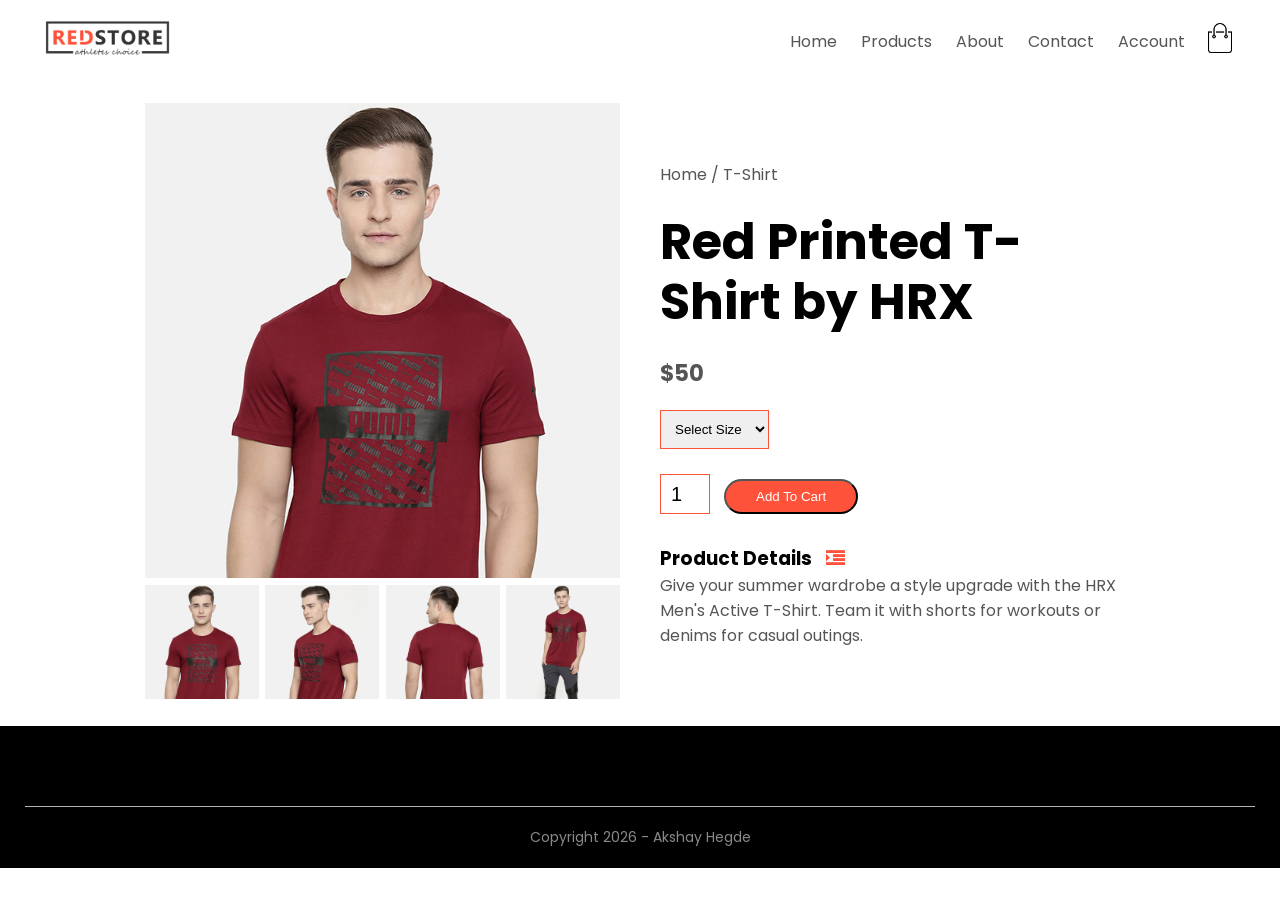
<file: RedStore_Img/product-details.html>
<!-------- product-details.html -------->
<!DOCTYPE html>
<html lang="en">
<head>
	<meta charset="UTF-8">
	<meta name="viewport" content="width=device-width, initial-scale=1.0">
	<title>Product Details - RedStore</title>

	<link rel="stylesheet" href="style.css">

	<link rel="preconnect" href="https://fonts.googleapis.com">
	<link rel="preconnect" href="https://fonts.gstatic.com" crossorigin>
	<link href="https://fonts.googleapis.com/css2?family=Poppins:wght@300;400;500;600;700&display=swap" rel="stylesheet">

	<link rel="stylesheet" href="https://cdnjs.cloudflare.com/ajax/libs/font-awesome/4.7.0/css/font-awesome.min.css">
</head>
<body>

<!---------- Navbar ---------->
<div class="container">
	<div class="navbar">
		<div class="logo">
			<img src="images/logo.png" width="125px" alt="RedStore Logo">
		</div>

		<nav>
			<ul id="MenuItems">
				<li><a href="index.html">Home</a></li>
				<li><a href="product.html">Products</a></li>
				<li><a href="about.html">About</a></li>
				<li><a href="contact.html">Contact</a></li>
				<li><a href="account.html">Account</a></li>
			</ul>
		</nav>

		<a href="cart.html">
			<img src="images/cart.png" width="30px" height="30px" alt="Cart">
		</a>

		<img src="images/menu.png" class="menu-icon" alt="Menu" onclick="menutoggle()">
	</div>
</div>

<!---------- Single Product ---------->
<div class="small-container single-product">
	<div class="row">
		<div class="col-2">
			<img src="images/gallery-1.jpg" width="100%" id="ProductImg" alt="Product Image">

			<div class="small-img-row">
				<div class="small-img-col">
					<img src="images/gallery-1.jpg" width="100%" class="small-img">
				</div>
				<div class="small-img-col">
					<img src="images/gallery-2.jpg" width="100%" class="small-img">
				</div>
				<div class="small-img-col">
					<img src="images/gallery-3.jpg" width="100%" class="small-img">
				</div>
				<div class="small-img-col">
					<img src="images/gallery-4.jpg" width="100%" class="small-img">
				</div>
			</div>
		</div>

		<div class="col-2">
			<p>Home / T-Shirt</p>
			<h1 id="productName">Red Printed T-Shirt by HRX</h1>
			<h4 id="productPrice">$50</h4>

			<select id="productSize">
				<option value="">Select Size</option>
				<option>XXL</option>
				<option>XL</option>
				<option>Large</option>
				<option>Medium</option>
				<option>Small</option>
			</select>

			<input type="number" id="productQty" value="1" min="1">

			<button class="btn" onclick="addToCart()">Add To Cart</button>

			<h3>Product Details <i class="fa fa-indent"></i></h3>
			<p>
				Give your summer wardrobe a style upgrade with the HRX
				Men's Active T-Shirt. Team it with shorts for workouts
				or denims for casual outings.
			</p>
		</div>
	</div>
</div>

<!---------- Footer ---------->
<div class="footer">
	<div class="container">
		<hr>
		<p class="copyright">
			Copyright 2026 - Akshay Hegde
		</p>
	</div>
</div>

<!---------- JS: Menu Toggle ---------->
<script>
	var MenuItems = document.getElementById("MenuItems");
	MenuItems.style.maxHeight = "0px";

	function menutoggle() {
		MenuItems.style.maxHeight =
			MenuItems.style.maxHeight === "0px" ? "200px" : "0px";
	}
</script>

<!---------- JS: Product Gallery ---------->
<script>
	var ProductImg = document.getElementById("ProductImg");
	var SmallImg = document.getElementsByClassName("small-img");

	for (let i = 0; i < SmallImg.length; i++) {
		SmallImg[i].onclick = function () {
			ProductImg.src = SmallImg[i].src;
		};
	}
</script>

<!---------- JS: Add To Cart ---------->
<script>
	function addToCart() {
		let name = document.getElementById("productName").innerText;
		let price = document.getElementById("productPrice").innerText;
		let size = document.getElementById("productSize").value;
		let qty = document.getElementById("productQty").value;
		let image = document.getElementById("ProductImg").src;

		if (size === "") {
			alert("Please select a size");
			return;
		}

		let cartItem = {
			name: name,
			price: price,
			size: size,
			quantity: qty,
			image: image
		};

		let cart = JSON.parse(localStorage.getItem("cartItems")) || [];
		cart.push(cartItem);
		localStorage.setItem("cartItems", JSON.stringify(cart));

		alert("Product added to cart successfully!");
	}
</script>

</body>
</html>
</file>
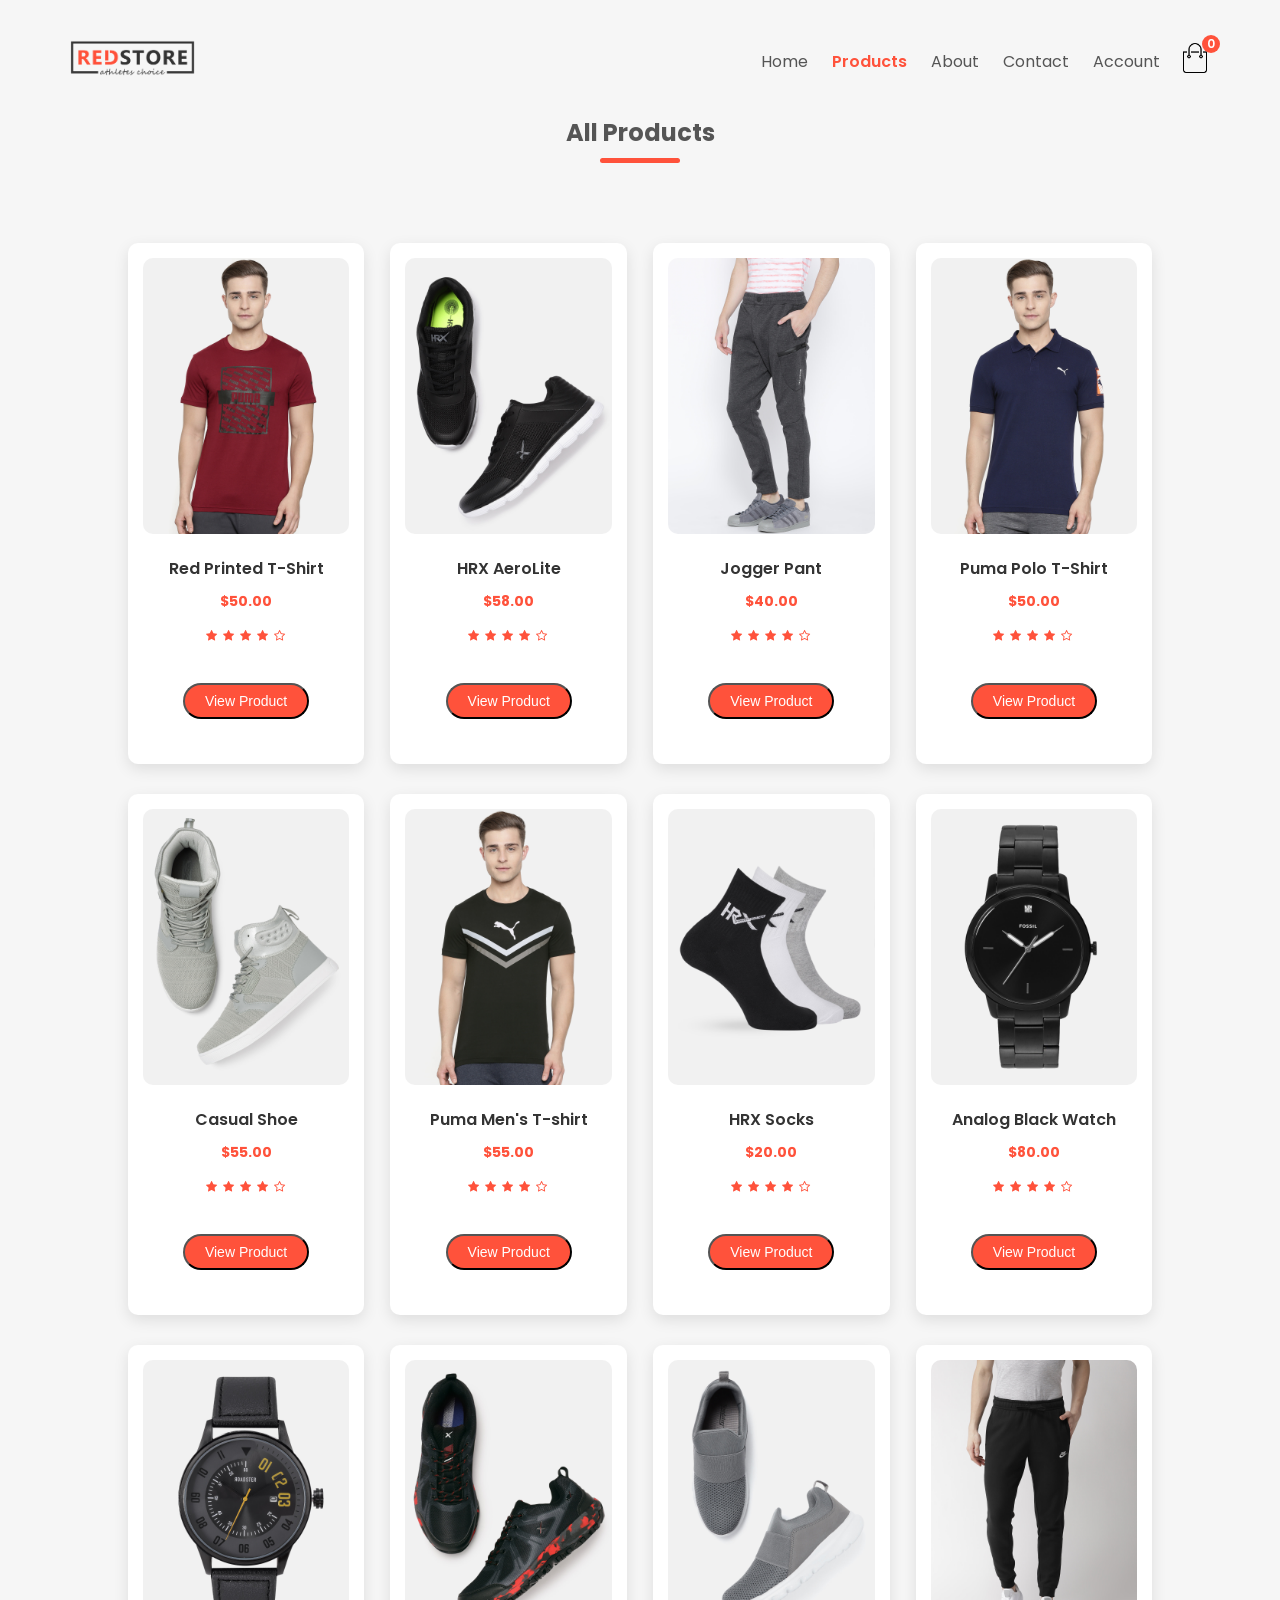
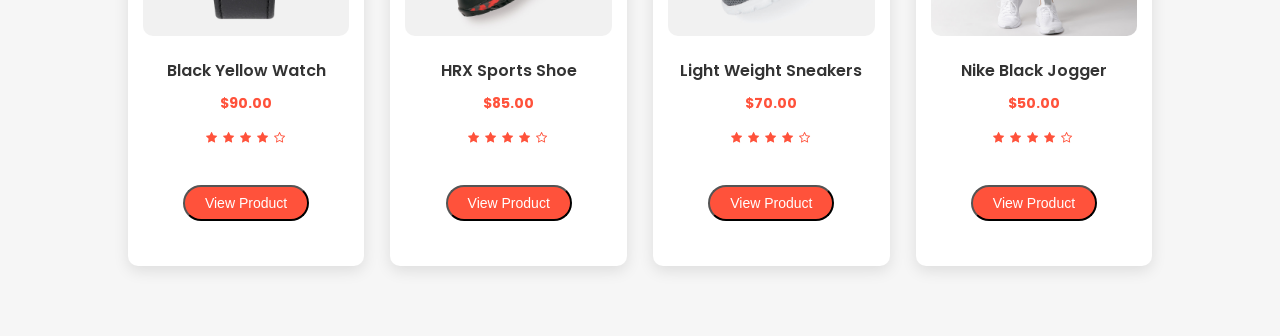
<file: RedStore_Img/product.html>
<!-------------- product.html -------------->

<!DOCTYPE html>
<html lang="en">
<head>
<meta charset="UTF-8">
<meta name="viewport" content="width=device-width,initial-scale=1.0">
<title>All Products - RedStore</title>

<link rel="stylesheet" href="style.css">
<link href="https://fonts.googleapis.com/css2?family=Poppins:wght@300;400;500;600;700&display=swap" rel="stylesheet">
<link rel="stylesheet" href="https://cdnjs.cloudflare.com/ajax/libs/font-awesome/4.7.0/css/font-awesome.min.css">
</head>

<body class="product-page-bg">

<!-- NAVBAR -->
<div class="container">
  <div class="navbar">
    <div class="logo">
      <a href="index.html"><img src="images/logo.png" width="125px"></a>
    </div>

    <nav>
      <ul id="MenuItems">
        <li><a href="index.html">Home</a></li>
        <li><a href="product.html" class="active-link">Products</a></li>
        <li><a href="about.html">About</a></li>
        <li><a href="contact.html">Contact</a></li>
        <li><a href="account.html">Account</a></li>
      </ul>
    </nav>

    <a href="cart.html" class="cart-icon">
      <img src="images/cart.png" width="30px">
      <span id="cart-count">0</span>
    </a>

    <img src="images/menu.png" class="menu-icon" onclick="menutoggle()">
  </div>
</div>

<!-- PRODUCT CONTAINER -->
<div class="small-container">

<h2 class="title">All Products</h2>

<!-- INLINE PRODUCT DETAILS -->
<div id="product-details" style="display:none;">
  <div class="row">
    <div class="col-2">
      <img id="detailImg" width="100%">
    </div>

    <div class="col-2">
      <h1 id="detailName"></h1>
      <h4 id="detailPrice"></h4>

      <select id="detailSize">
        <option value="">Select Size</option>
        <option>S</option>
        <option>M</option>
        <option>L</option>
        <option>XL</option>
      </select>

      <input type="number" id="detailQty" value="1" min="1">

      <button class="btn" onclick="addDetailToCart()">Add To Cart</button>
      <button class="btn btn-close" onclick="closeDetails()">Close</button>

      <p id="detailDesc"></p>
    </div>
  </div>
</div>

<!-- PRODUCTS GRID -->
<div class="row" id="product-list"></div>

</div>

<script>
/* MENU */
var MenuItems=document.getElementById("MenuItems");
MenuItems.style.maxHeight="0px";
function menutoggle(){
 MenuItems.style.maxHeight =
 MenuItems.style.maxHeight=="0px"?"200px":"0px";
}

/* PRODUCT DATA */
const products=[
 {n:"Red Printed T-Shirt",p:50,i:"images/product-1.jpg",d:"Cotton printed casual t-shirt"},
 {n:"HRX AeroLite",p:58,i:"images/product-2.jpg",d:"Lightweight sports wear"},
 {n:"Jogger Pant",p:40,i:"images/product-3.jpg",d:"Comfort fit jogger pant"},
 {n:"Puma Polo T-Shirt",p:50,i:"images/product-4.jpg",d:"Premium polo t-shirt"},
 {n:"Casual Shoe",p:55,i:"images/product-5.jpg",d:"Stylish casual footwear"},
 {n:"Puma Men's T-shirt",p:55,i:"images/product-6.jpg",d:"Everyday comfort wear"},
 {n:"HRX Socks",p:20,i:"images/product-7.jpg",d:"Soft cotton sports socks"},
 {n:"Analog Black Watch",p:80,i:"images/product-8.jpg",d:"Classic analog watch"},
 {n:"Black Yellow Watch",p:90,i:"images/product-9.jpg",d:"Modern sporty watch"},
 {n:"HRX Sports Shoe",p:85,i:"images/product-10.jpg",d:"Running & training shoe"},
 {n:"Light Weight Sneakers",p:70,i:"images/product-11.jpg",d:"Trendy sneakers"},
 {n:"Nike Black Jogger",p:50,i:"images/product-12.jpg",d:"Athletic jogger pant"}
];

const list=document.getElementById("product-list");

/* RENDER PRODUCTS */
products.forEach(p=>{
 list.innerHTML+=`
 <div class="col-4 product-card">
   <img src="${p.i}" onclick="openDetails('${p.n}',${p.p},'${p.i}','${p.d}')">
   <h4>${p.n}</h4>
   <p>$${p.p}.00</p>
   <div class="rating">
     <i class="fa fa-star"></i>
     <i class="fa fa-star"></i>
     <i class="fa fa-star"></i>
     <i class="fa fa-star"></i>
     <i class="fa fa-star-o"></i>
   </div>
   <button class="btn"
    onclick="openDetails('${p.n}',${p.p},'${p.i}','${p.d}')">
    View Product
   </button>
 </div>`;
});

/* PRODUCT DETAILS */
let currentProduct={};

function openDetails(name,price,image,desc){
 document.getElementById("product-details").style.display="block";
 detailName.innerText=name;
 detailPrice.innerText="$"+price+".00";
 detailImg.src=image;
 detailDesc.innerText=desc;
 detailQty.value=1;
 detailSize.value="";
 currentProduct={name,price,image};
 window.scrollTo({top:0,behavior:"smooth"});
}

function closeDetails(){
 document.getElementById("product-details").style.display="none";
}

/* ADD TO CART */
function addDetailToCart(){
 let size=detailSize.value;
 let qty=Number(detailQty.value);

 if(size===""){
  alert("Please select size");
  return;
 }

 let cart=JSON.parse(localStorage.getItem("cart"))||[];
 let item=cart.find(i=>i.name===currentProduct.name && i.size===size);

 if(item){
  item.quantity+=qty;
 }else{
  cart.push({...currentProduct,size,quantity:qty});
 }

 localStorage.setItem("cart",JSON.stringify(cart));
 updateCartCount();
 alert("Product added to cart");
}

/* CART COUNT */
function updateCartCount(){
 let cart=JSON.parse(localStorage.getItem("cart"))||[];
 let count=0;
 cart.forEach(i=>count+=i.quantity);
 document.getElementById("cart-count").innerText=count;
}
updateCartCount();
</script>

</body>
</html>
</file>
<file: RedStore_Img/style.css>
/*---------style.css---------*/

*{
	margin:0;
	padding: 0;
	box-sizing: border-box;
}
body{
	font-family: 'Poppins',sans-serif;
}
.navbar{
	display: flex;
	align-items: center;
	padding:20px;
}
nav{
	flex:1;
	text-align: right;
}
nav ul{
	display: inline-block;
	list-style-type: none;
}
nav ul li{
	display: inline-block;
	margin-right: 20px;
}
a{
	text-decoration: none;
	color: #555;
}
p{
	color:#555;
}
.container{
	max-width: 1300px;
	margin: auto;
	padding-left: 25px;
	padding-right: 25px;
}
.row{
	display: flex;
	align-items: center;
	flex-wrap: wrap;
	justify-content: space-around;
}
.col-2{
	flex-basis: 50%;
	min-width: 300px;
}
.col-2 img{
	max-width: 100%;
	padding: 50px 0;
}
.col-2 h1{
	font-size: 50px;
	line-height: 60px;
	margin: 25px 0;
}
.btn{
	display: inline-block;
	background: #ff523b;
	color: #fff;
	padding: 8px 30px;
	margin: 30px 0;
	border-radius: 30px;
	transition: background 0.5s;
}
.btn:hover{
	background: #563434;
}
.header{
	background: radial-gradient(#fff,#ffd6d6);
}
.header .row{
	margin-top: 70px;
}
.categories{
	margin: 70px 0;
}
.col-3{
	flex-basis: 30%;
	min-width: 250px;
	margin-bottom: 30px;
}
.col-3 img{
	width: 100%;
}
.small-container{
	max-width: 1080px;
	margin: auto;
	padding-left: 25px;
	padding-right: 25px;
}
.col-4{
	flex-basis: 25%;
	padding: 10px;
	min-width: 200px;
	margin-bottom: 50px;
	transition: transform 0.5s;
}
.col-4 img{
	width: 100%;
}
.title{
	text-align: center;
	margin: 0 auto 80px;
	position: relative;
	line-height: 60px;
	color: #555;
}
.title::after{
	content: '';
	background: #ff523b;
	width: 80px;
	height: 5px;
	border-radius: 5px;
	position: absolute;
	bottom: 0;
	left: 50%;
	transform: translateX(-50%);
}
h4{
	color: #555;
	font-weight: normal;
}
.col-4 p{
	font-size: 14px;
}
.rating .fa{
	color: #ff523b;
}
.col-4:hover{
	transform: translateY(-5px);
}
/*----------offer--------*/
.offer{
    background: radial-gradient(#fff,#ffd6d6);
    width: 100%;
	margin-top: 80px;
	padding: 30px 0;

}
.col-2 .offer-img{
	padding: 50px;
}
small{
	color:#555;
}
/*----------testimonial--------*/
.testimonial{
	padding-top: 100px;
}
.testimonial .col-3{
	text-align: center;
	padding: 40px 20px;
	box-shadow: 0 0 20px 0px rgba(0,0,0,0.1);
	cursor: pointer;
	transition: transform 0.5s;
}
.testimonial .col-3 img{
	width: 50px;
	margin-top: 20px;
	border-radius: 50%;
}
.testimonial .col-3:hover{
	transform: translateY(-10px);
}
.fa.fa-quote-left{
	font-size: 34px;
	color: #ff523b;
}
.col-3 p{
	font-size: 12px;
	margin: 12px 0;
	color: #777;
}
.testimonial .col-3 h3{
	font-weight: 600;
	color: #555;
	font-size: 16px;
}
/*---------brands------*/
.brands{
	margin: 100px auto;
}
.col-5 img{
	width: 100%;
	cursor: pointer;
	filter: grayscale(100%);
}
.col-5 img:hover{
	filter: grayscale(0);
}
/*---------footer--------*/
.footer{  
	background: #000;
	width: 100%; 
	color: #8a8a8a; 
	font-size: 14px; 
	padding: 60px 0 20px; }

.footer p{
	color: #8a8a8a;
}
.footer h3{
	color: #fff;
	margin-bottom: 20px;
}
.footer-col-1, .footer-col-2, .footer-col-3{
	min-width: 250px;
	margin-bottom: 20px;
}
.footer-col-1{
	flex-basis: 30%;
}
.footer-col-2{
	flex: 1;
	text-align: center;
}
.footer-col-2 img{
	width: 180px;
	margin-bottom: 20px;
}
.footer-col-3{
	flex-basis: 12%;
	text-align: center;
}
ul{
	list-style-type: none;
}
.app-logo{
	margin-top: 20px;
}
.app-logo img{
	width:140px;
}
.footer hr{
	border: none;
	background: #b5b5b5;
	height: 1px;
	margin: 20px 0;
}
.copyright{
	text-align: center;
}
.menu-icon{
	width: 28px;
	margin-left: 20px;
	display: none;
}
/*-------media query for menu-------*/

@media only screen and (max-width: 800px){
	nav ul{
		position: absolute;
		top: 70px;
		left: 0;
		background: #333;
		width: 100%;
		overflow: hidden;
		transition: max-height 0.5s;
	}
	nav ul li{
		display: block;
		margin-right: 50px;
		margin-top: 10px;
		margin-bottom: 10px;
	}
	nav ul li a{
		color: #fff;
	}
	.menu-icon{
		display: block;
		cursor: pointer;
	}
  }
 /*--------- all product page-------------*/
 .row-2{
 	justify-content: space-between;
 	margin: 100px auto 50px;
 }
 select{
 	border: 1px solid #ff523b;
 	padding: 5px;
 }
 select:focus{
 	outline: none;
}
.page-btn{
	margin: 0 auto 80px;
}
.page-btn span{
	display: inline-block;
	border: 1px solid #ff523b;
	margin-left: 10px;
	width: 40px;
	height: 40px;
	text-align: center;
	line-height: 40px;
	cursor: pointer;
}
.page-btn span:hover{
	background: #ff523b;
	color: #fff;
}


/*--------single product details-------*/
.single-product{
	margin-top: 80px;
}
.single-product .col-2 img{
	padding: 0;
}
.single-product .col-2{
	padding: 20px;
}
.single-product h4{
	margin: 20px 0;
	font-size: 22px;
	font-weight: bold;
}
.single-product select{
	display: block;
	padding: 10px;
	margin-top: 20px;
}
.single-product input{
	width: 50px;
	height: 40px;
	padding-left: 10px;
	font-size: 20px;
	margin-right: 10px;
	border: 1px solid #ff523b;
}
input:focus{
	outline: none;
}
.single-product .fa{
	color: #ff523b;
	margin-left: 10px;
}
.small-img-row{
	display: flex;
	justify-content: space-between;
}
.small-img-col{
	flex-basis: 24%;
	cursor: pointer;
}

/*--------cart page---------*/
.cart-page{
    margin: 80px auto;
}

table{
    width: 100%;
    border-collapse: collapse;
    table-layout: fixed;
}

th{
    text-align: left;
    padding: 15px 10px;
    color: #fff;
    background: #ff523b;
    font-weight: normal;
}

td{
    padding: 15px 10px;
    vertical-align: top;
}

.cart-info{
    display: flex;
    align-items: center;
    flex-wrap: wrap;
}

.cart-info img{
    width: 80px;
    height: 80px;
    margin-right: 10px;
}

td input{
    width: 50px;
    height: 30px;
    padding: 5px;
}

td a{
    color: #ff523b;
    font-size: 12px;
    text-decoration: none;
}

td:last-child,
th:last-child{
    text-align: right;
}

/*------ Column widths ----*/
th:nth-child(2),
td:nth-child(2){
    width: 150px;
    text-align: center;
}

th:nth-child(3),
td:nth-child(3){
    width: 150px;
    text-align: right;
}

/* -----Total price box ------*/
.total-price{
    display: flex;
    justify-content: flex-end;
    margin-top: 30px;
}

.total-price table{
    border-top: 3px solid #ff523b;
    width: 100%;
    max-width: 400px;
}

.total-price td{
    padding: 10px;
}
.buy-now-wrapper{
    display: flex;
    justify-content: flex-end;
    margin-top: 20px;
}

.buy-now-btn{
    background: #ff523b;
    color: #fff;
    padding: 12px 30px;
    border: none;
    border-radius: 30px;
    cursor: pointer;
    font-size: 14px;
    transition: background 0.3s;
}

.buy-now-btn:hover{
    background: #e14b36;
}


/*---------------account page-----------*/
.account-page{
	padding: 50px 0;
	background: radial-gradient(#fff,#ffd6d6);
}
.form-container{
	background: #fff;
	width: 300px;
	height: 400px;
	position: relative;
	text-align: center;
	padding: 20px 0;
	margin: auto;
	box-shadow: 0 0 20px 0px rgba(0, 0, 0, 0.1);
	overflow: hidden;
}
.form-container span{
	font-weight: bold;
	padding: 0 10px;
	color: #555;
	cursor: pointer;
	width: 100px;
	display: inline-block;
}
.form-btn{
	display: inline-block;
}
.form-container form{
	max-width: 300px;
	padding: 0 20px;
	position: absolute;
	top: 130px;
	transition: transform 1s;
}
form input{
	width: 100%;
	height: 30px;
	margin: 10px 0;
	padding: 0 10px;
	border: 1px solid #ccc;
}
form .btn{
	width: 100px;
	border: none;
	cursor: pointer;
	margin: 10px 0;
}
form .btn:focus{
	outline: none;
}
#LoginForm{
	left: -300px;
}
#RegForm{
	left: 0;
}
form a{
	font-size: 12px;
}
#Indicator{
	width: 100px;
	border: none;
	background: #ff523b;
	height: 3px;
	margin-top: 8px;
	transform: translateX(100px);
	transition: transform 1s;
}
/*-------media query for less than 600 screen size----------*/
@media only screen and (max-width: 600px){
	.row{
		text-align: center;
	}
	.col-2, .col-3, .col-4{
		flex-basis: 100%;
	}
	.single-product .row{
		text-align: left;
	}
	.single-product .col-2{
		padding: 20px 0;
	}
	.single-product h1{
		font-size: 26px;
		line-height: 32px;
	}
	.cart-info p{
		display: none;
	}
}

/* ---------- Contact Page ---------- */
.contact-page{
    padding: 80px 0;
    background: #e9f7f2;
}

.contact-info h3{
    margin-bottom: 15px;
    color: #333;
}

.contact-info p{
    margin-bottom: 10px;
    font-size: 14px;
}

.contact-form{
    background: #fff;
    padding: 25px;
    box-shadow: 0 0 15px rgba(0,0,0,0.1);
    border-radius: 5px;
}

.contact-form input,
.contact-form textarea{
    width: 100%;
    padding: 10px;
    margin-bottom: 15px;
    border: 1px solid #ccc;
    font-size: 14px;
}

.contact-form textarea{
    resize: none;
}

.active-link{
    color: #ff523b;
    font-weight: 600;
}

/* ---------- Product Page Background ---------- */
.product-page-bg {
    background-color: #f8f8f8; /* light grey background */
    padding: 20px 25px 40px;
}
/* Remove extra top spacing */
.product-page-bg .row {
    margin-top: 0;
}

.product-page-bg h2,
.product-page-bg h1 {
    margin-top: 0;
}

.small-container {
    margin-top: 0;
}

/* ---------- Product Card Styling ---------- */
.product-page-bg .col-4 {
    flex-basis: 23%; /* 4 products per row with some space */
    margin-bottom: 30px; /* vertical spacing */
    margin-right: 1%;    /* horizontal spacing */
    background: #fff;
    padding: 15px;
    border-radius: 10px;
    box-shadow: 0 5px 15px rgba(0,0,0,0.1);
    transition: transform 0.3s, box-shadow 0.3s;
    box-sizing: border-box;
}

.product-page-bg .col-4:last-child,
.product-page-bg .col-4:nth-child(4n) {
    margin-right: 0; /* remove right margin for last in row */
}

.product-page-bg .col-4:hover {
    transform: translateY(-5px);
    box-shadow: 0 10px 20px rgba(0,0,0,0.15);
}

/* ---------- Product Image ---------- */
.product-page-bg .col-4 img {
    width: 100%;
    border-radius: 10px;
    margin-bottom: 15px;
}

/* ---------- Product Title & Price ---------- */
.product-page-bg .col-4 h4 {
    font-size: 16px;
    font-weight: 600;
    color: #333;
    margin-bottom: 10px;
}

.product-page-bg .col-4 p {
    font-size: 14px;
    color: #ff523b; /* price in red */
    font-weight: bold;
    margin-bottom: 10px;
}

/* ---------- Add to Cart Button ---------- */
.product-page-bg .col-4 .btn {
    font-size: 14px;
    padding: 8px 20px;
    border-radius: 20px;
}

/* ---------- Rating Stars ---------- */
.product-page-bg .rating .fa {
    color: #ff523b;
    font-size: 12px;
    margin-right: 2px;
}

/* ---------- Row Spacing ---------- */
.product-page-bg .row {
    display: flex;
    flex-wrap: wrap;
    gap: 1%; /* horizontal spacing */
}

/* ---------- Responsive ---------- */
@media only screen and (max-width: 1000px) {
    .product-page-bg .col-4 {
        flex-basis: 48%; /* 2 products per row */
        margin-right: 2%;
    }
}

@media only screen and (max-width: 600px) {
    .product-page-bg .col-4 {
        flex-basis: 100%; /* 1 product per row */
        margin-right: 0;
    }
}

/* ---------- About Page Styling ---------- */

.about-page {
    background: #eef2f7;
    padding: 40px 0;
}

.about-page h1 {
    text-align: center;
    font-size: 32px;
    color: #333;
    margin-bottom: 10px;
}

.about-tagline {
    text-align: center;
    color: #777;
    font-size: 15px;
    margin-bottom: 30px;
}

.about-box {
    background: #fff;
    padding: 20px 25px;
    margin-bottom: 20px;
    border-radius: 8px;
    box-shadow: 0 6px 15px rgba(0,0,0,0.06);
}

.about-box h3 {
    color: #ff523b;
    margin-bottom: 10px;
    font-size: 20px;
}

.about-box p {
    color: #555;
    font-size: 14px;
    line-height: 1.7;
}

.about-box ul {
    list-style: none;
    padding-left: 0;
}

.about-box ul li {
    margin-bottom: 8px;
    font-size: 14px;
    color: #555;
}

/* ================= PRODUCT PAGE ENHANCEMENTS ================= */

.product-page-bg {
    background: #f6f6f6;
}

/* ---------- Product Card ---------- */
.product-card {
    background: #fff;
    border-radius: 12px;
    padding: 15px;
    box-shadow: 0 6px 18px rgba(0,0,0,0.08);
    transition: transform 0.3s ease, box-shadow 0.3s ease;
    text-align: center;
}

.product-card:hover {
    transform: translateY(-6px);
    box-shadow: 0 12px 25px rgba(0,0,0,0.12);
}

.product-card img {
    border-radius: 12px;
    margin-bottom: 12px;
    cursor: pointer;
}

.product-card h4 {
    font-weight: 600;
    color: #333;
}

.product-card p {
    color: #ff523b;
    font-weight: bold;
}

/* ---------- Rating ---------- */
.rating {
    margin: 6px 0;
}

.rating .fa {
    color: #ff523b;
    font-size: 13px;
}

/* ===== PRODUCT DETAILS – SIDE BY SIDE (IMAGE + INFO) ===== */

#product-details {
    display: none;
    background: #fff;
    border-radius: 12px;
    padding: 20px;
    margin: 20px 0 30px;
    box-shadow: 0 8px 20px rgba(0,0,0,0.12);
    animation: slideDown 0.3s ease;
}

/* Force side-by-side layout */
#product-details .row {
    display: flex;
    align-items: center;
    gap: 30px;
}

/* Image column */
#product-details .col-2:first-child {
    flex: 1;
    text-align: center;
}

#product-details img {
    max-width: 280px;
    width: 100%;
    border-radius: 12px;
}

/* Content column */
#product-details .col-2:last-child {
    flex: 1;
}

/* Text styling */
#product-details h1 {
    font-size: 22px;
    margin-bottom: 6px;
}

#product-details h4 {
    color: #ff523b;
    font-size: 20px;
    margin-bottom: 10px;
}

#product-details p {
    font-size: 14px;
    color: #555;
    margin-top: 10px;
}

/* Inputs inline */
#product-details select,
#product-details input {
    margin: 8px 8px 12px 0;
    padding: 6px 10px;
    border-radius: 6px;
    border: 1px solid #ccc;
}

/* Buttons inline */
#product-details .btn {
    margin-right: 10px;
}

.btn-close {
    background: #444;
}

.btn-close:hover {
    background: #222;
}

/* Animation */
@keyframes slideDown {
    from {
        opacity: 0;
        transform: translateY(-12px);
    }
    to {
        opacity: 1;
        transform: translateY(0);
    }
}

/* ===== MOBILE VIEW ===== */
@media (max-width: 768px) {
    #product-details .row {
        flex-direction: column;
        text-align: center;
    }

    #product-details img {
        max-width: 220px;
        margin-bottom: 15px;
    }

    #product-details .btn {
        display: block;
        width: 100%;
        margin-bottom: 10px;
    }
}
.cart-icon{
    position:relative;
}

#cart-count{
    position:absolute;
    top:-8px;
    right:-10px;
    background:#ff523b;
    color:#fff;
    font-size:12px;
    width:18px;
    height:18px;
    border-radius:50%;
    display:flex;
    align-items:center;
    justify-content:center;
    font-weight:600;
}
</file>
